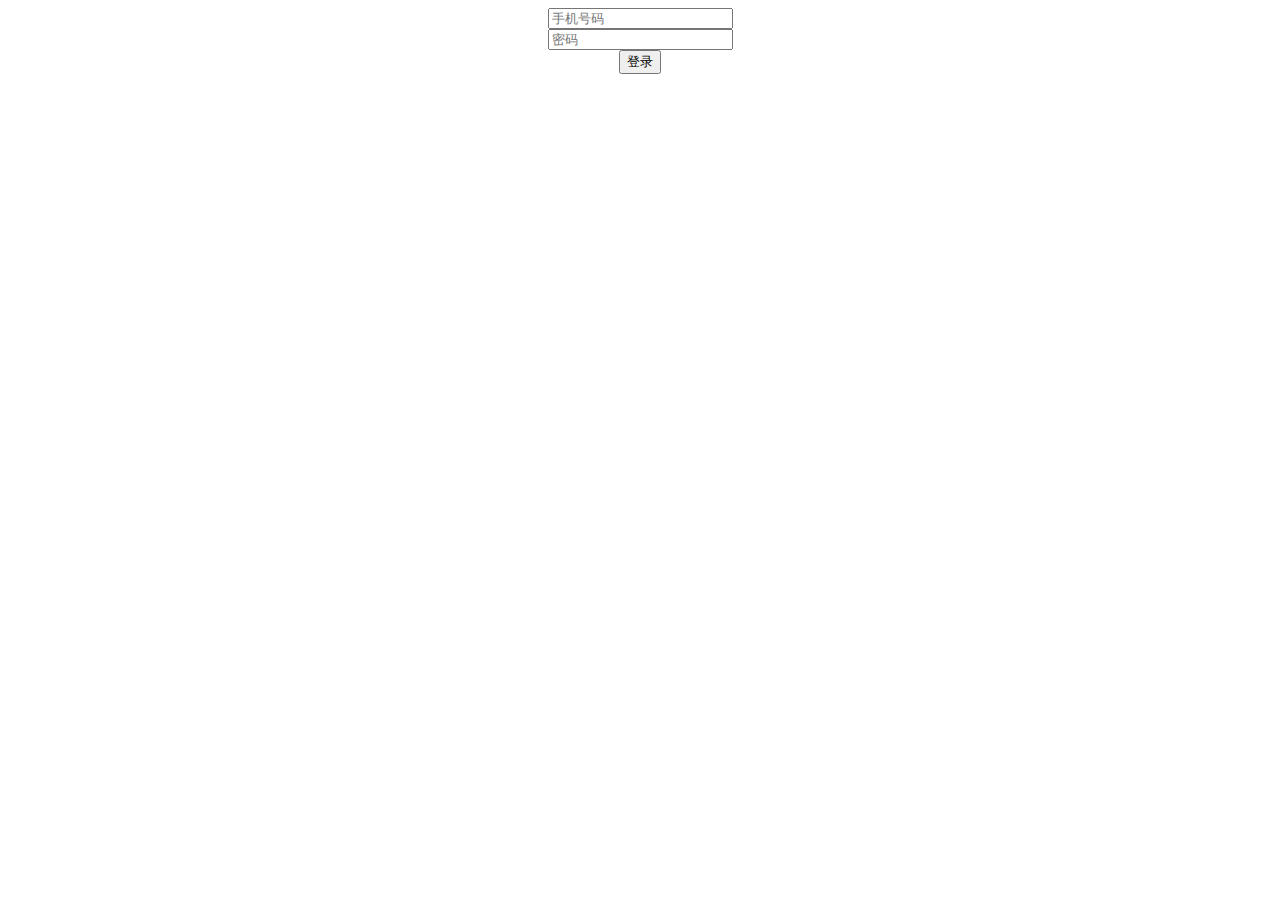
<file: login.html>
<!DOCTYPE html>
<html>
<head>
	<title>登录-完美世界通行证</title>
	<meta charset="utf-8">
	<meta name="viewport" content="width=device-width, initial-scale=1, maximum-scale=1, user-scalable=no">
</head>
<body>
	<form method="post" action="/user/login" align="center"> 
		<input type="text" name="phone" placeholder="手机号码"><br>
		<input type="password" name="upwd" placeholder="密码"><br>
		<input type="submit" value="登录">
	</form>
</body>
</html>
</file>
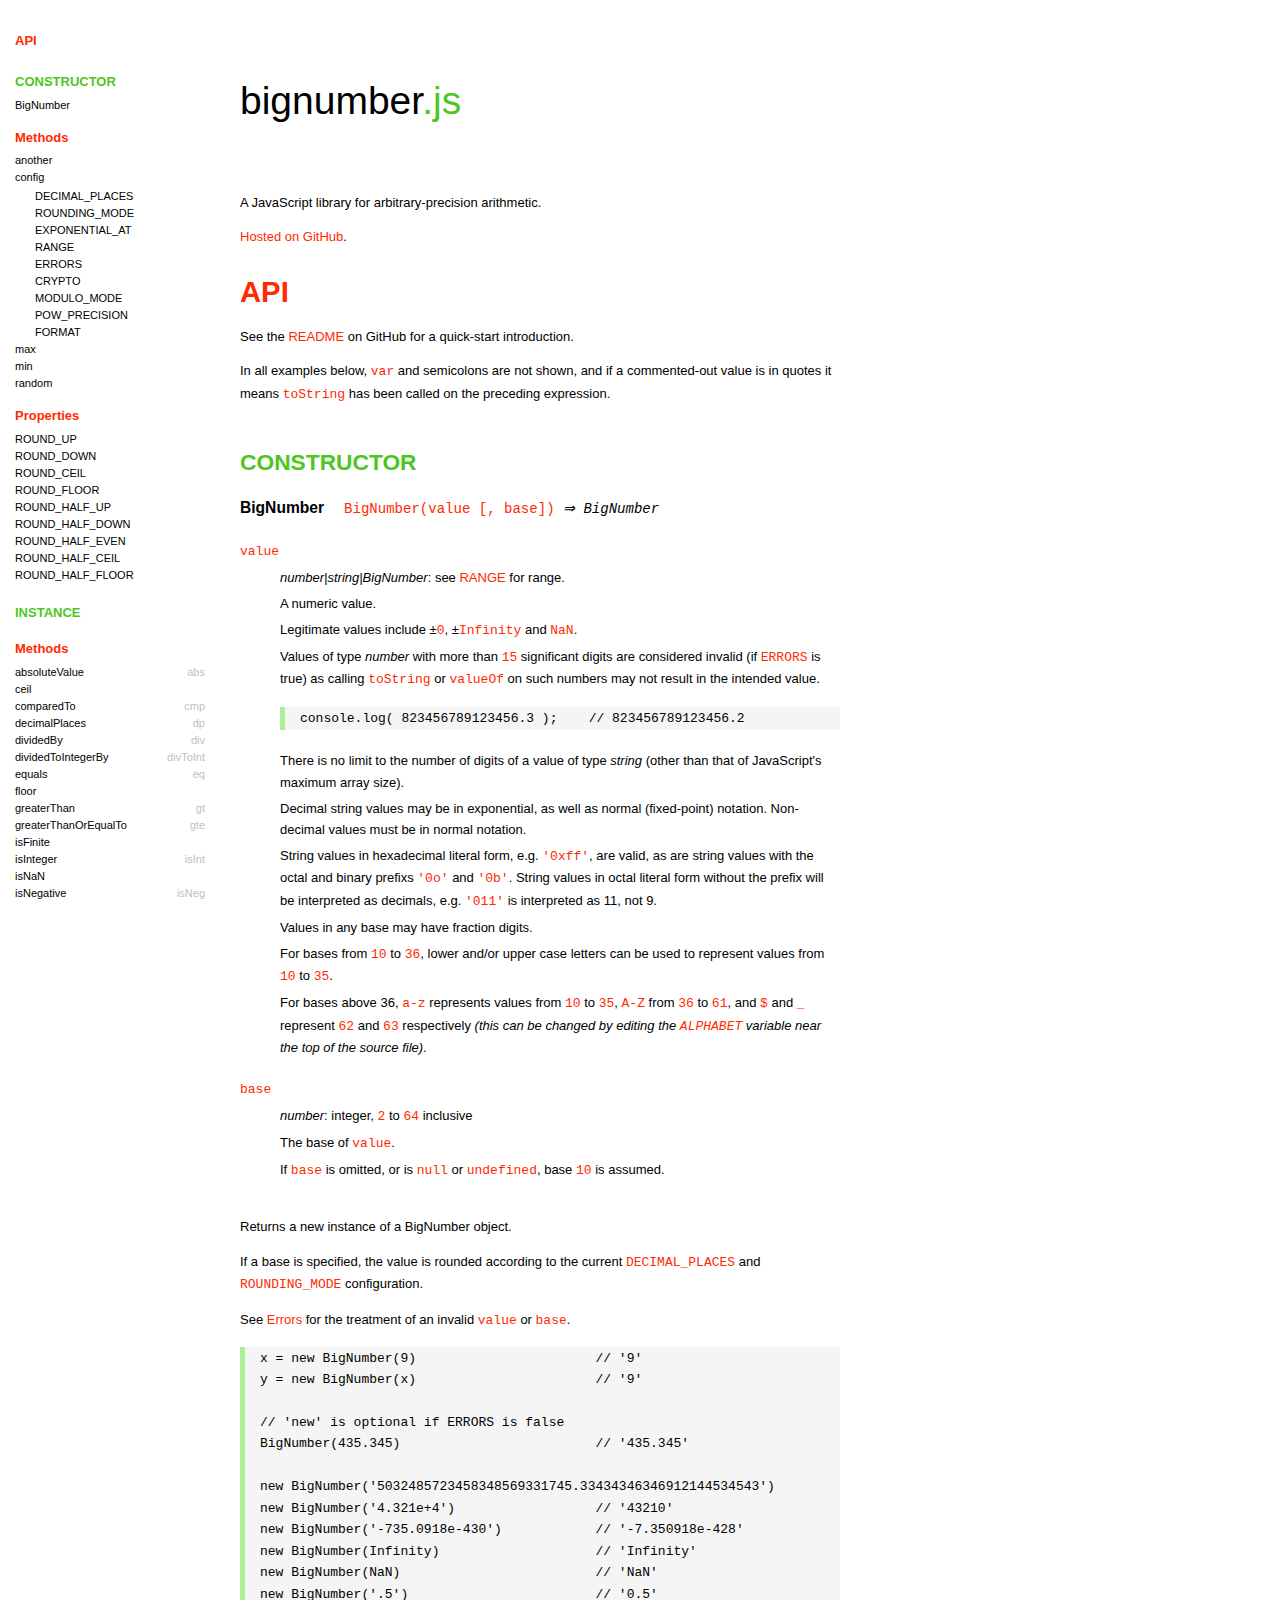
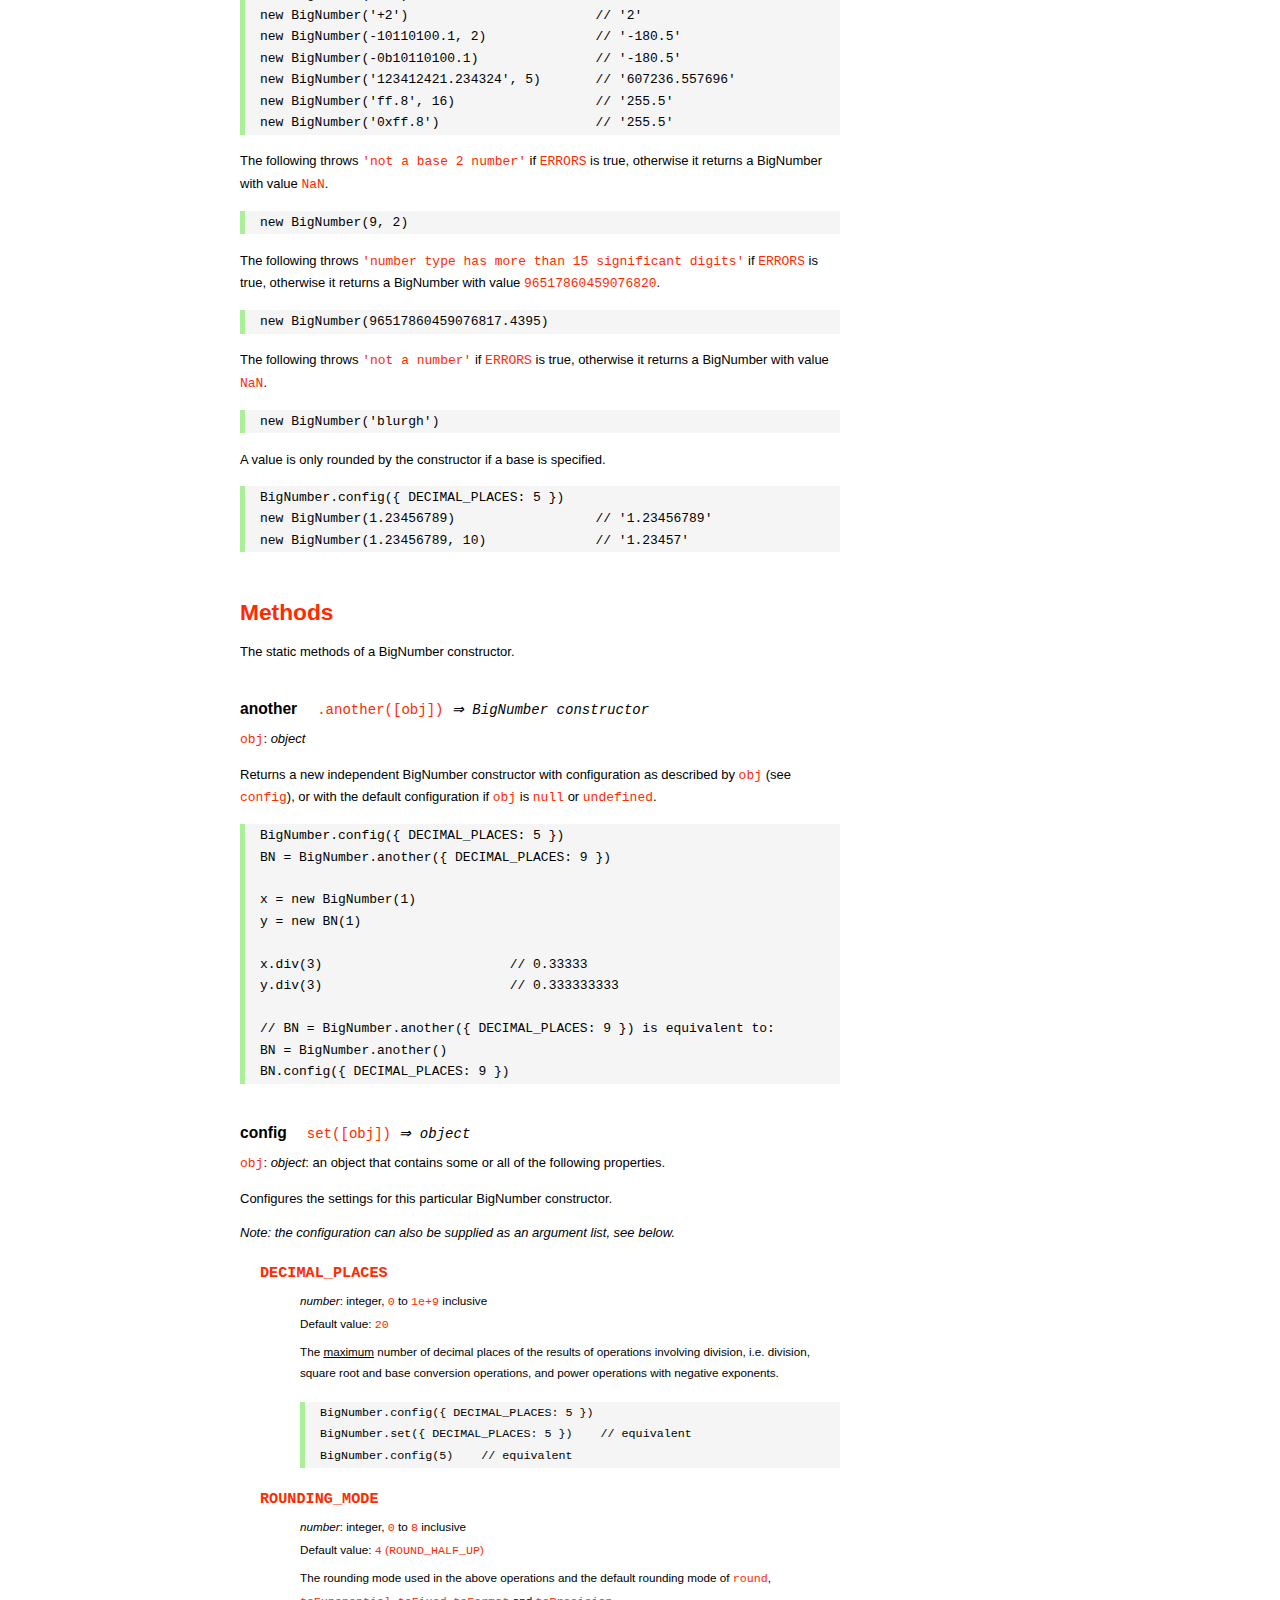
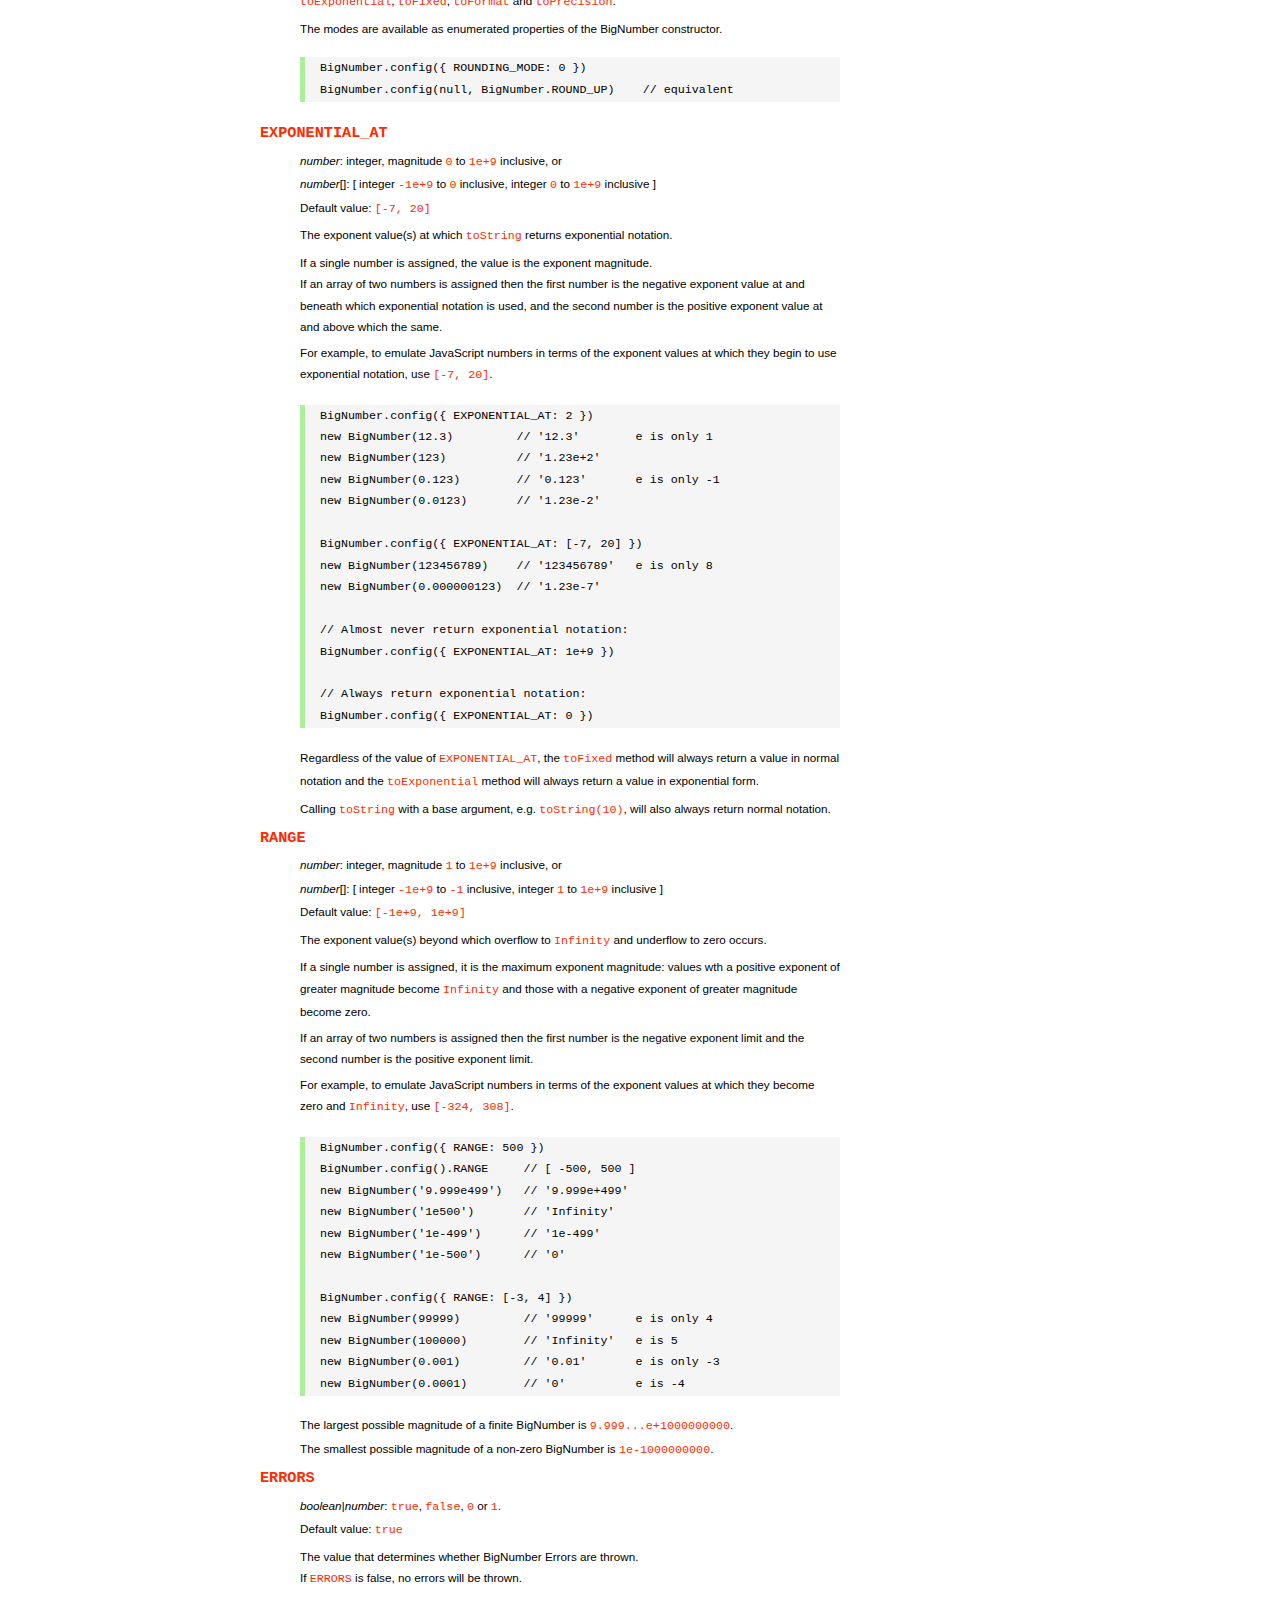
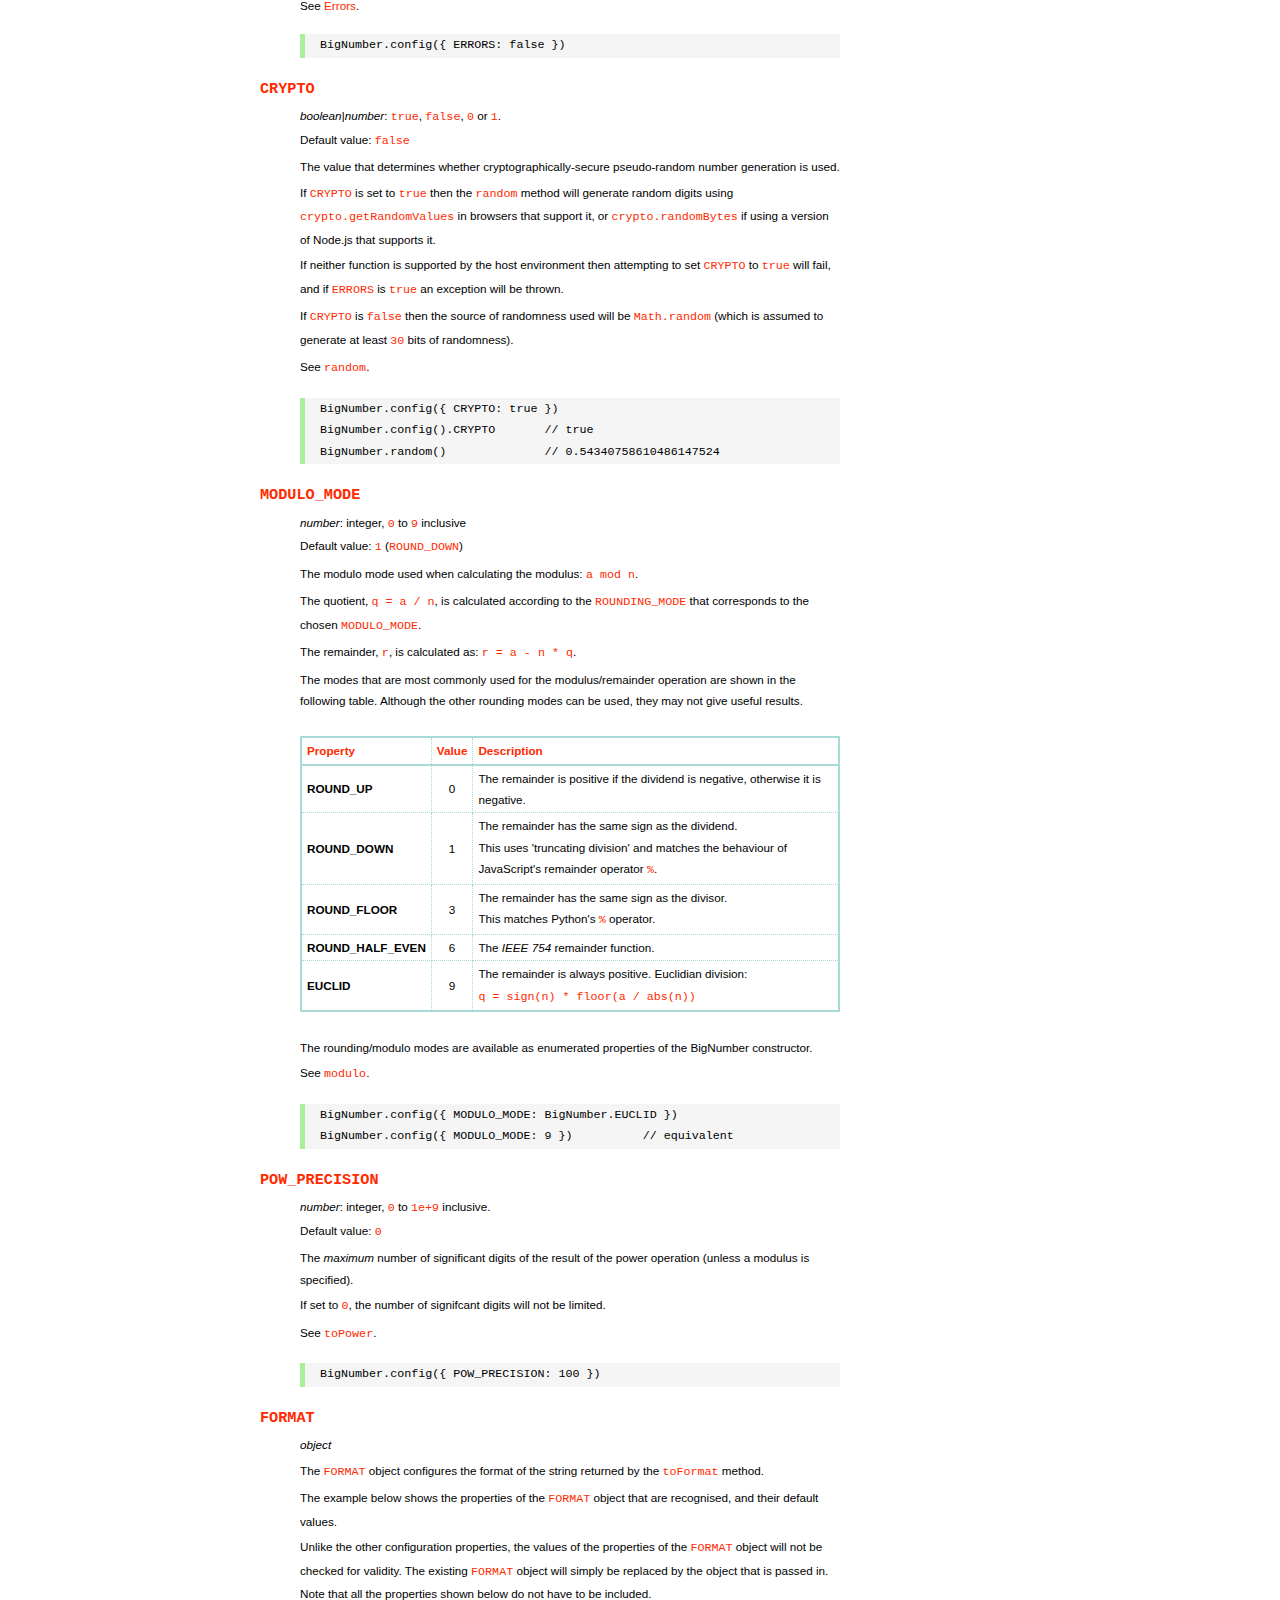
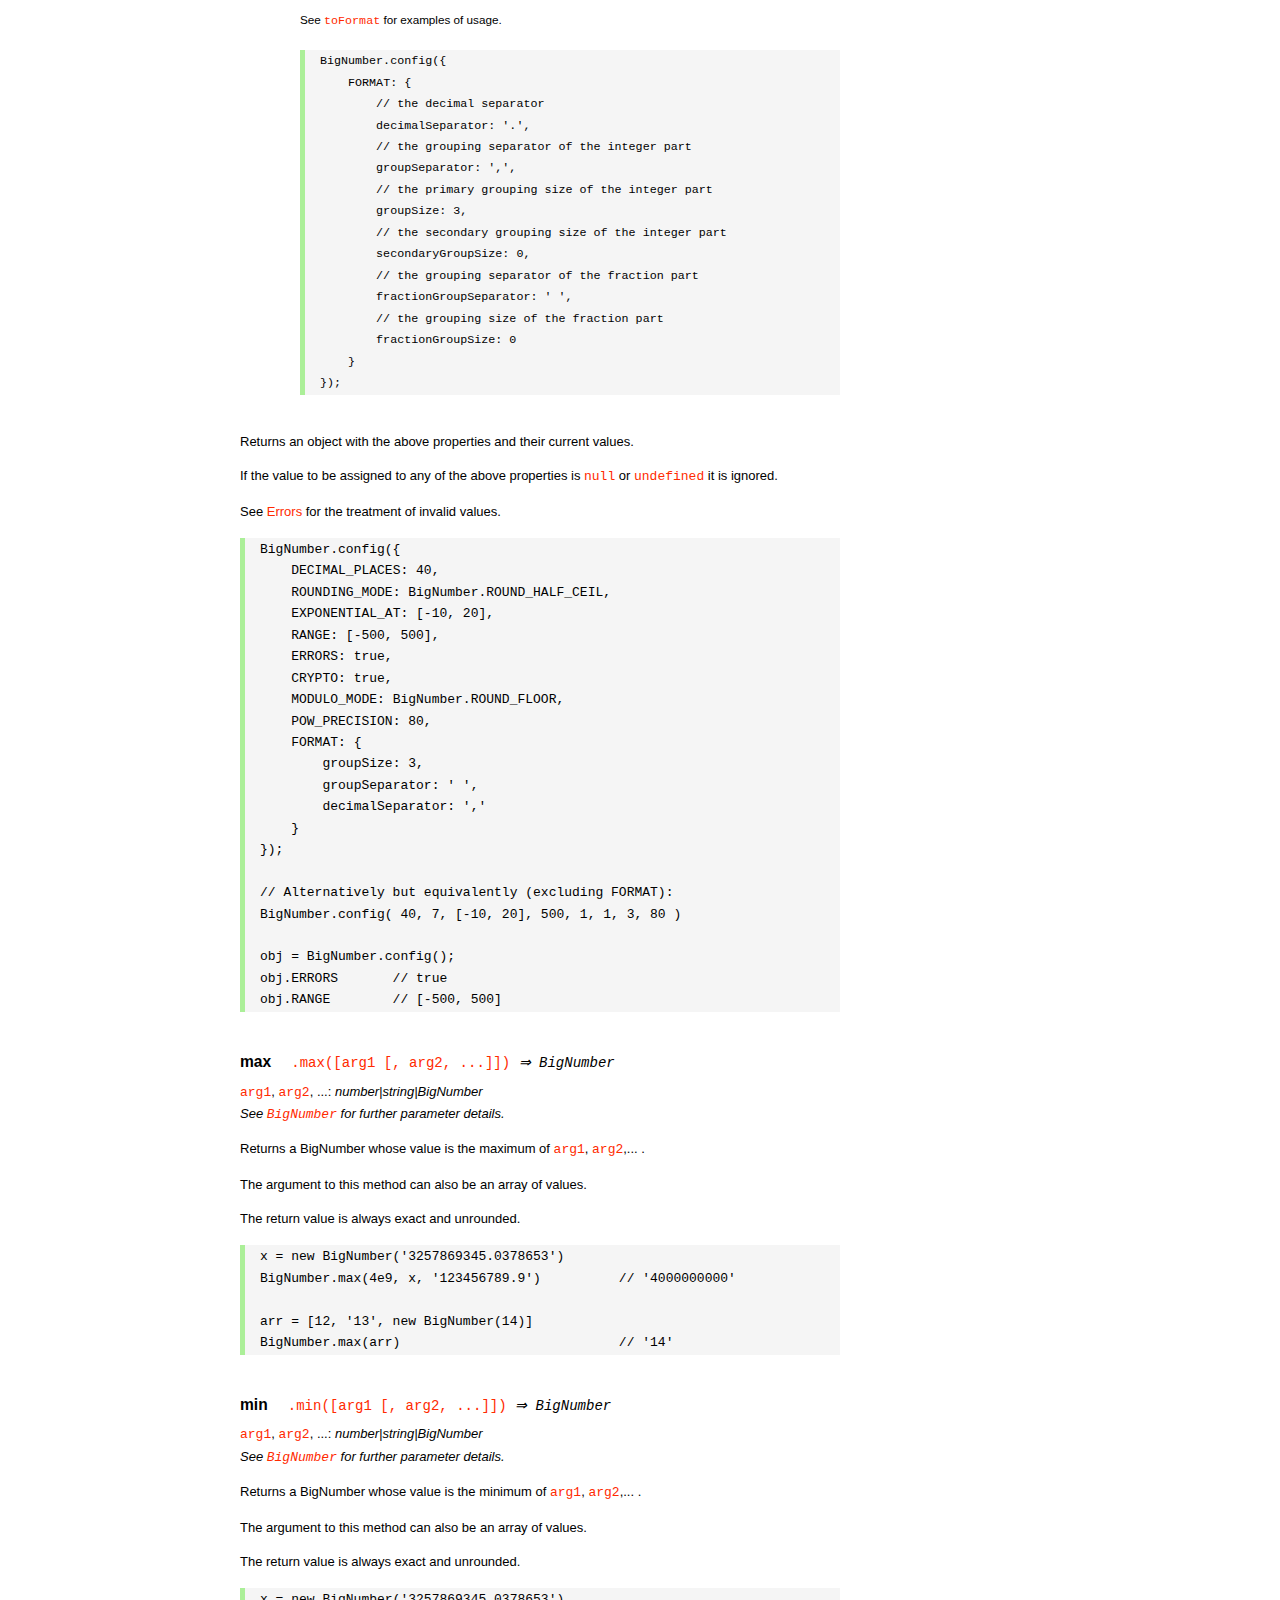
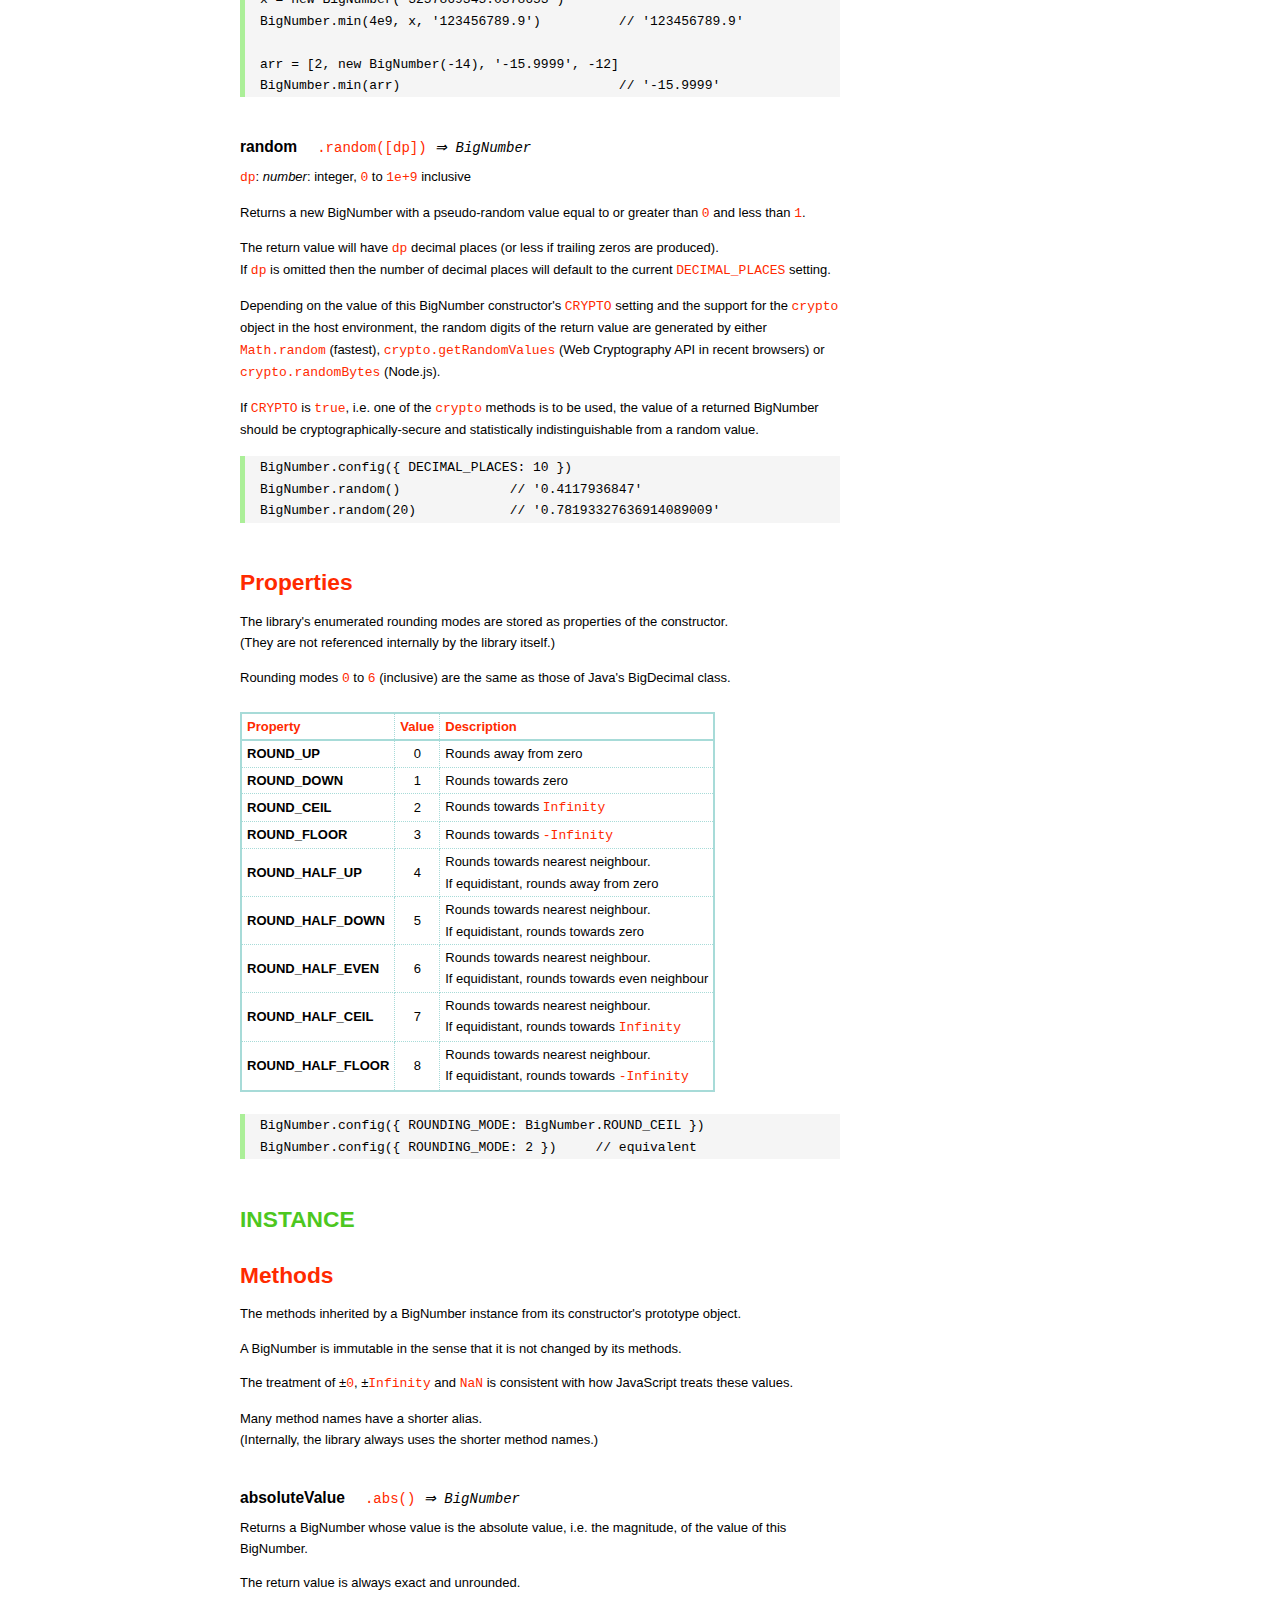
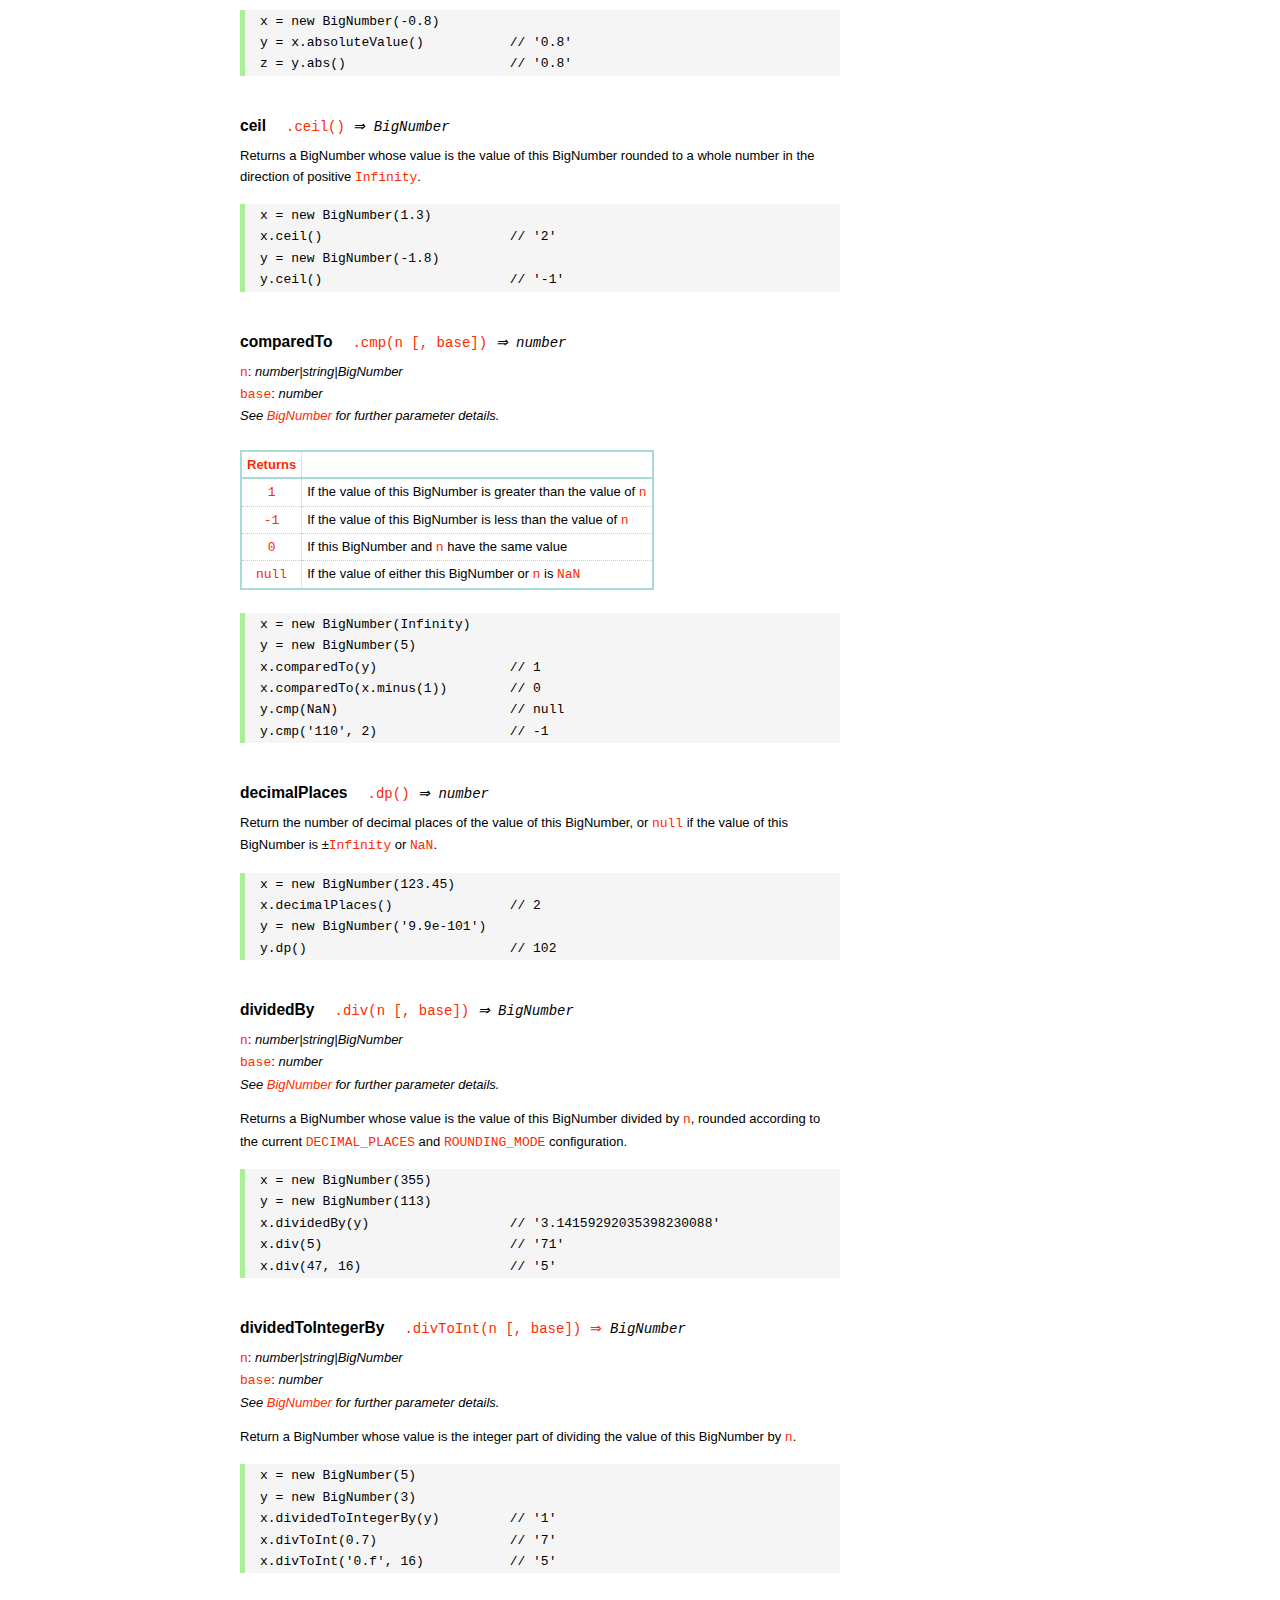
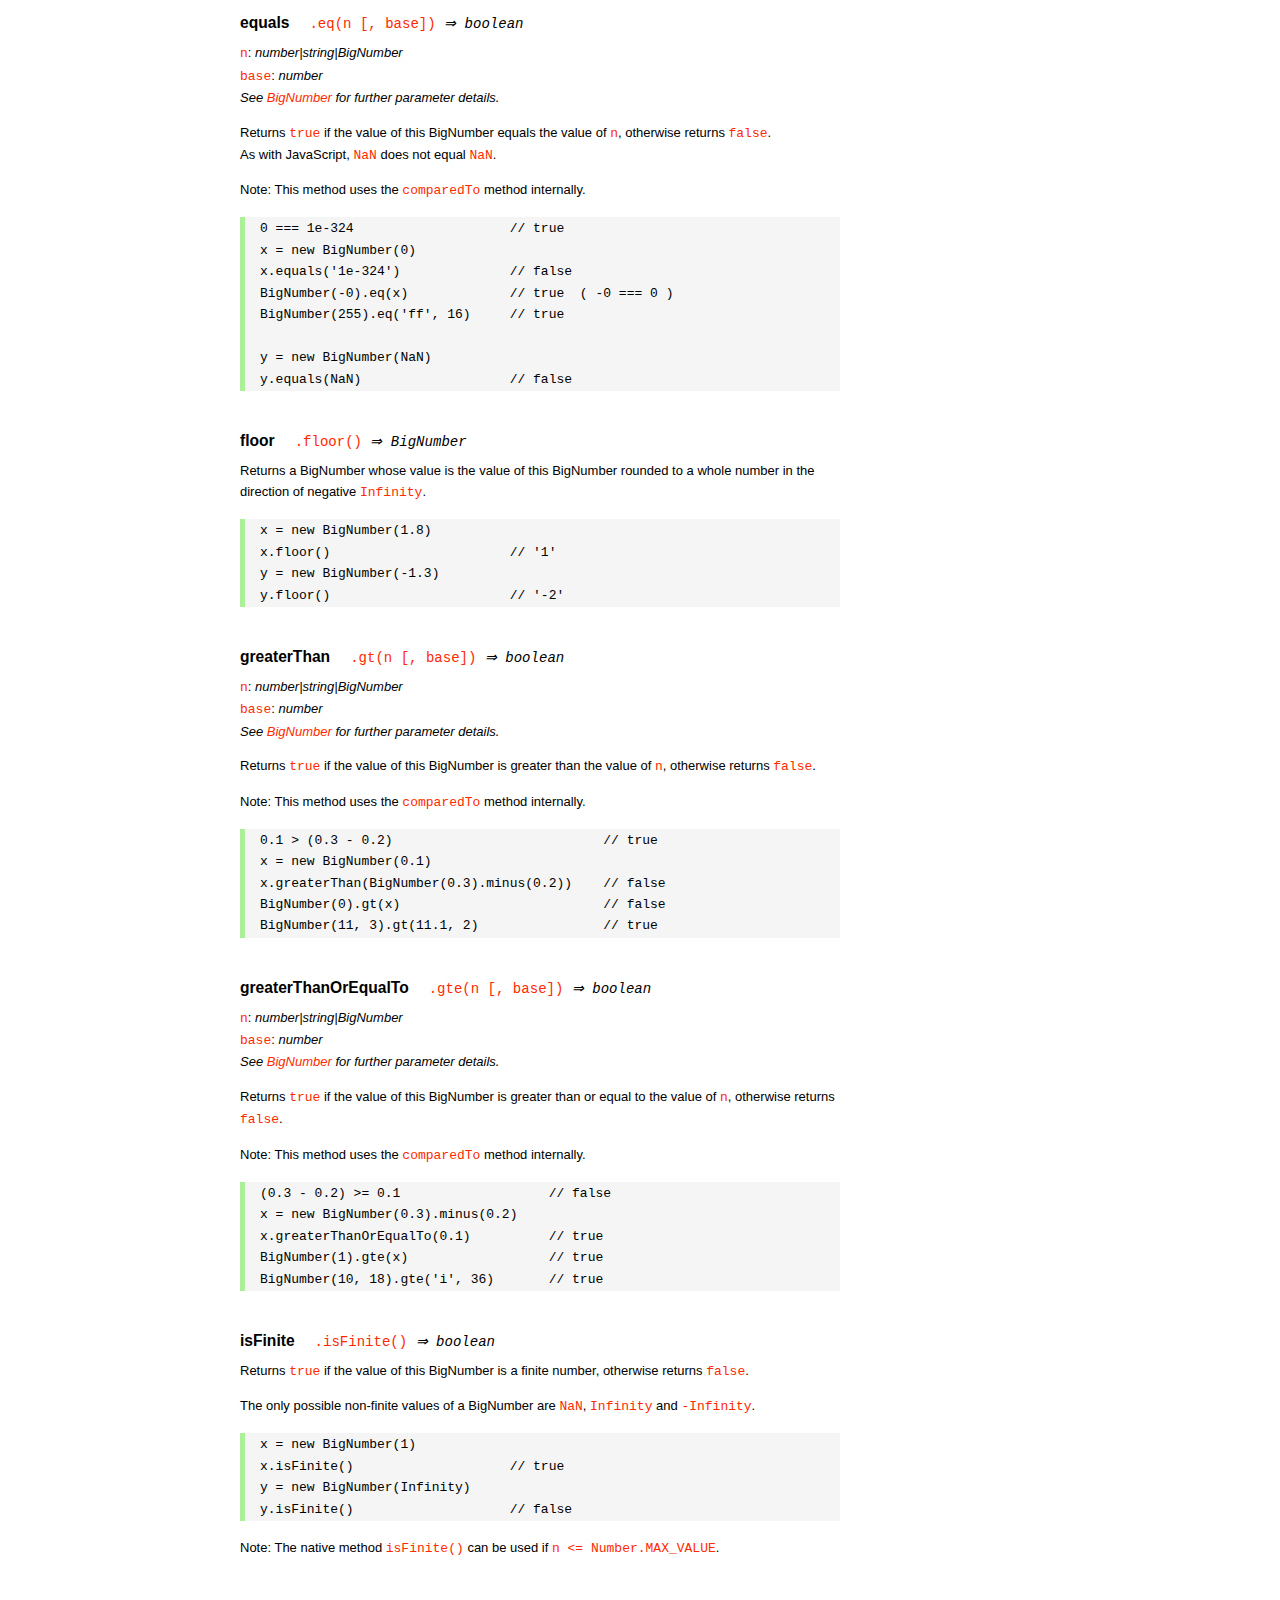
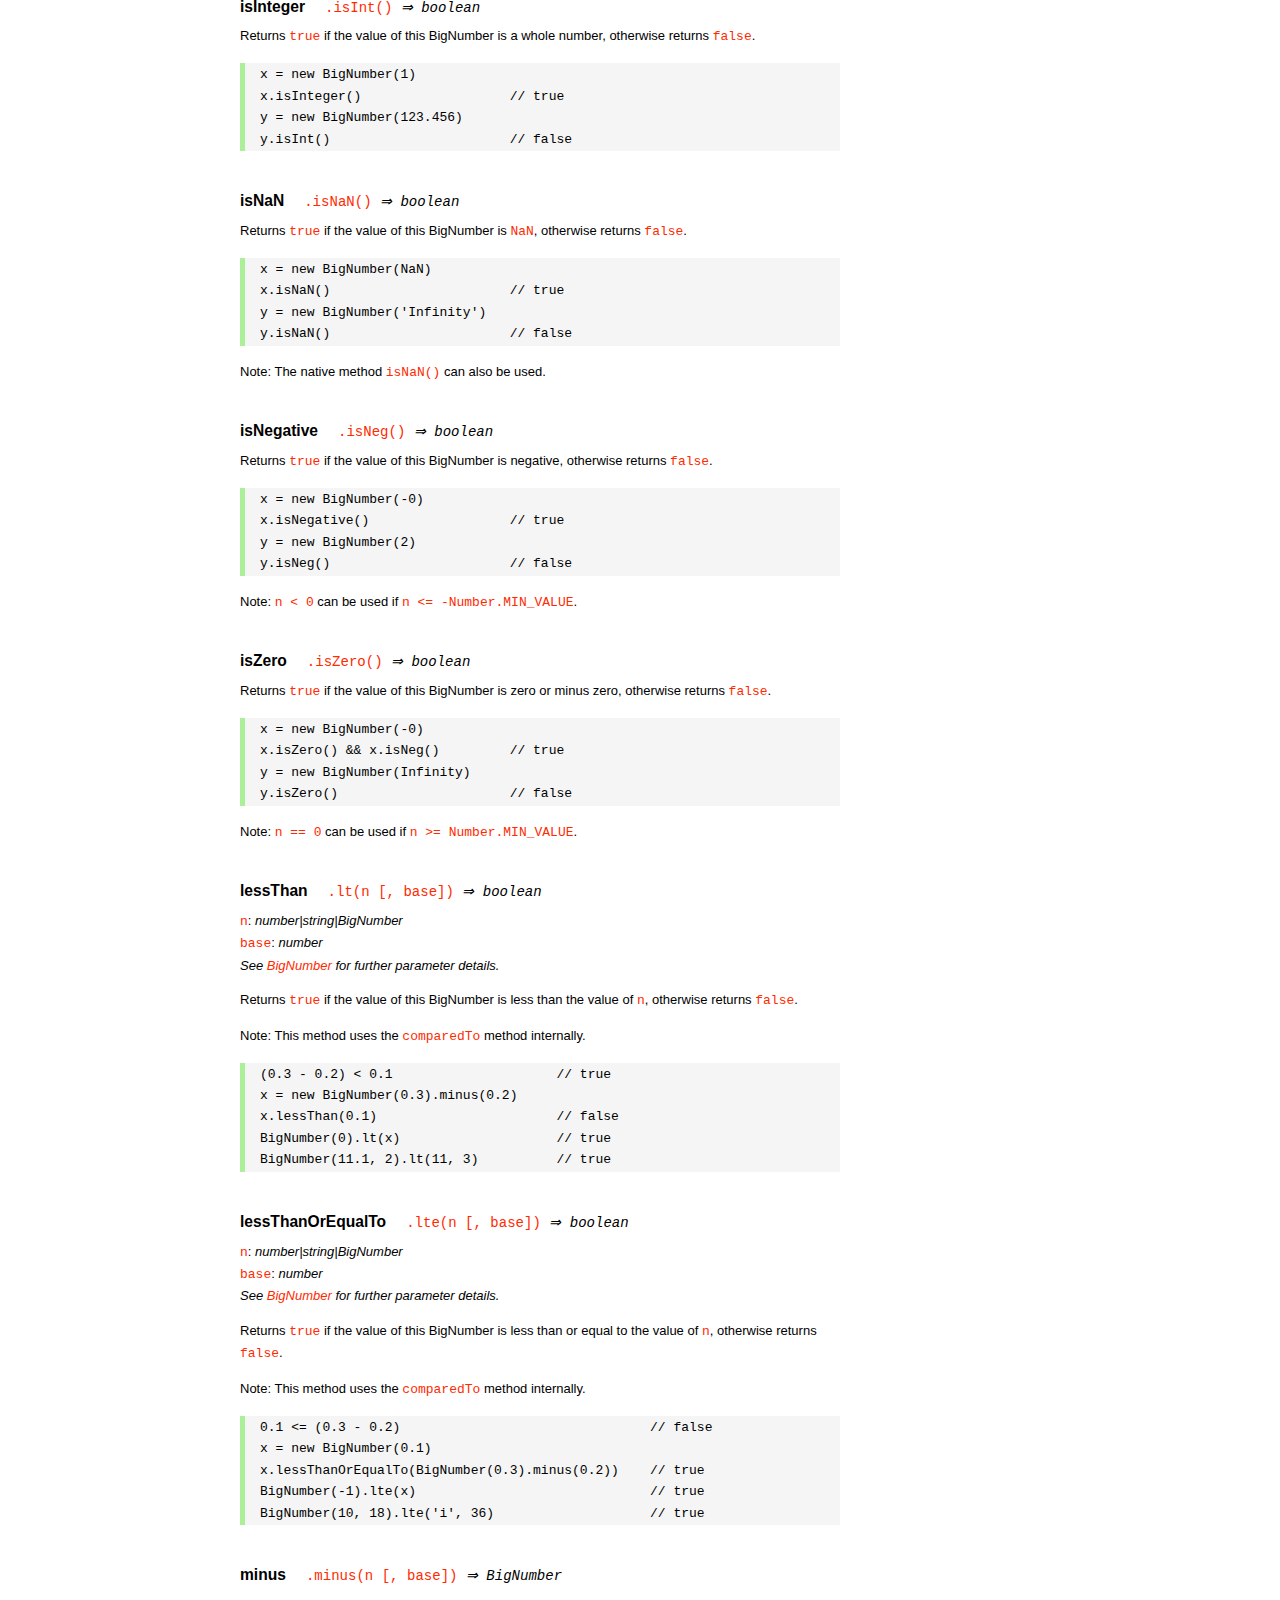
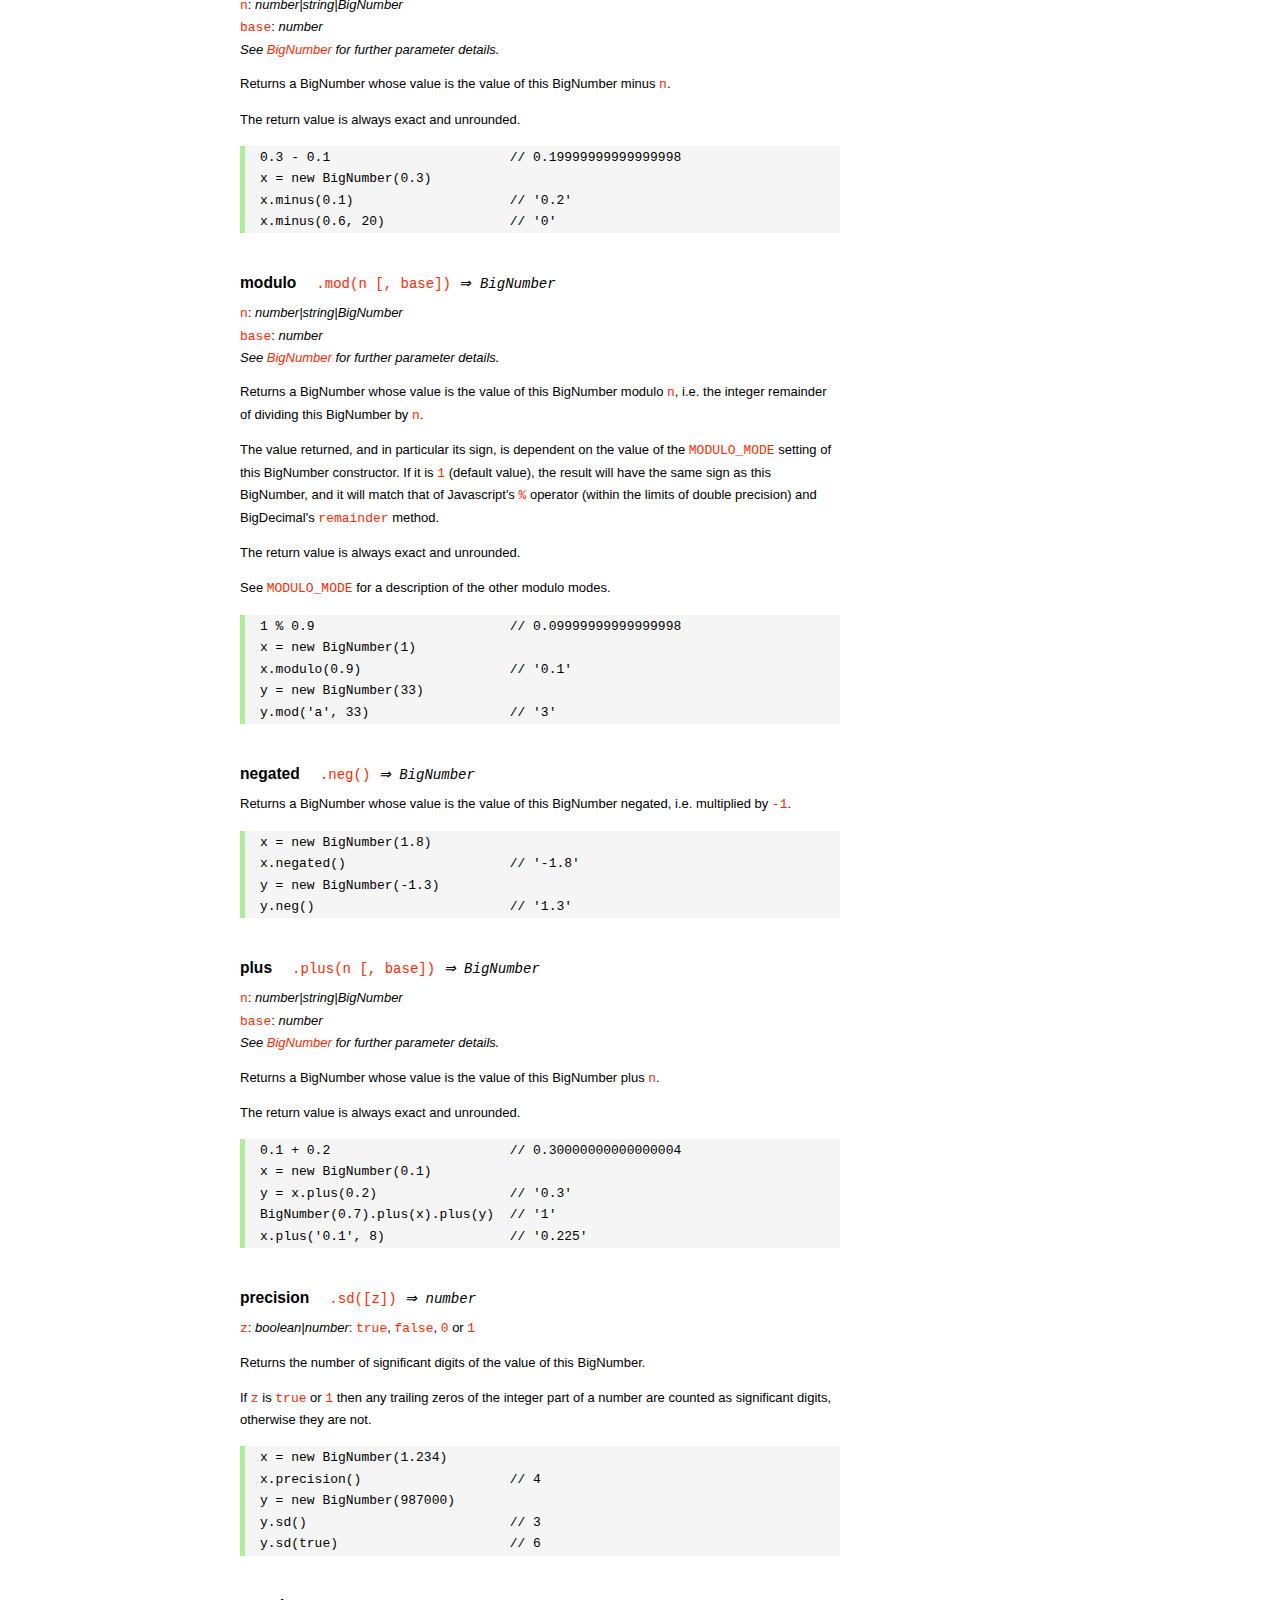
<file: node_modules/mysql/node_modules/bignumber.js/doc/API.html>
<!DOCTYPE HTML>
<html>
<head>
<meta charset="utf-8">
<meta http-equiv="X-UA-Compatible" content="IE=edge">
<meta name="Author" content="M Mclaughlin">
<title>bignumber.js API</title>
<style>
html{font-size:100%}
body{background:#fff;font-family:"Helvetica Neue",Helvetica,Arial,sans-serif;font-size:13px;
  line-height:1.65em;min-height:100%;margin:0}
body,i{color:#000}
.nav{background:#fff;position:fixed;top:0;bottom:0;left:0;width:200px;overflow-y:auto;
  padding:15px 0 30px 15px}
div.container{width:600px;margin:50px 0 50px 240px}
p{margin:0 0 1em;width:600px}
pre,ul{margin:1em 0}
h1,h2,h3,h4,h5{margin:0;padding:1.5em 0 0}
h1,h2{padding:.75em 0}
h1{font:400 3em Verdana,sans-serif;color:#000;margin-bottom:1em}
h2{font-size:2.25em;color:#ff2a00}
h3{font-size:1.75em;color:#4dc71f}
h4{font-size:1.75em;color:#ff2a00;padding-bottom:.75em}
h5{font-size:1.2em;margin-bottom:.4em}
h6{font-size:1.1em;margin-bottom:0.8em;padding:0.5em 0}
dd{padding-top:.35em}
dt{padding-top:.5em}
b{font-weight:700}
dt b{font-size:1.3em}
a,a:visited{color:#ff2a00;text-decoration:none}
a:active,a:hover{outline:0;text-decoration:underline}
.nav a,.nav b,.nav a:visited{display:block;color:#ff2a00;font-weight:700; margin-top:15px}
.nav b{color:#4dc71f;margin-top:20px;cursor:default;width:auto}
ul{list-style-type:none;padding:0 0 0 20px}
.nav ul{line-height:14px;padding-left:0;margin:5px 0 0}
.nav ul a,.nav ul a:visited,span{display:inline;color:#000;font-family:Verdana,Geneva,sans-serif;
  font-size:11px;font-weight:400;margin:0}
.inset,ul.inset{margin-left:20px}
.inset{font-size:.9em}
.nav li{width:auto;margin:0 0 3px}
.alias{font-style:italic;margin-left:20px}
table{border-collapse:collapse;border-spacing:0;border:2px solid #a7dbd8;margin:1.75em 0;padding:0}
td,th{text-align:left;margin:0;padding:2px 5px;border:1px dotted #a7dbd8}
th{border-top:2px solid #a7dbd8;border-bottom:2px solid #a7dbd8;color:#ff2a00}
code,pre{font-family:Consolas, monaco, monospace;font-weight:400}
pre{background:#f5f5f5;white-space:pre-wrap;word-wrap:break-word;border-left:5px solid #abef98;
  padding:1px 0 1px 15px;margin:1.2em 0}
code,.nav-title{color:#ff2a00}
.end{margin-bottom:25px}
.centre{text-align:center}
.error-table{font-size:13px;width:100%}
#faq{margin:3em 0 0}
li span{float:right;margin-right:10px;color:#c0c0c0}
#js{font:inherit;color:#4dc71f}
</style>
</head>
<body>

  <div class="nav">

    <a class='nav-title' href="#">API</a>

    <b> CONSTRUCTOR </b>
    <ul>
      <li><a href="#bignumber">BigNumber</a></li>
    </ul>

    <a href="#methods">Methods</a>
    <ul>
      <li><a href="#another">another</a></li>
      <li><a href="#config" >config</a></li>
      <li>
        <ul class="inset">
          <li><a href="#decimal-places">DECIMAL_PLACES</a></li>
          <li><a href="#rounding-mode" >ROUNDING_MODE</a></li>
          <li><a href="#exponential-at">EXPONENTIAL_AT</a></li>
          <li><a href="#range"         >RANGE</a></li>
          <li><a href="#errors"        >ERRORS</a></li>
          <li><a href="#crypto"        >CRYPTO</a></li>
          <li><a href="#modulo-mode"   >MODULO_MODE</a></li>
          <li><a href="#pow-precision" >POW_PRECISION</a></li>
          <li><a href="#format"        >FORMAT</a></li>
        </ul>
      </li>
      <li><a href="#max"   >max</a></li>
      <li><a href="#min"   >min</a></li>
      <li><a href="#random">random</a></li>
    </ul>

    <a href="#constructor-properties">Properties</a>
    <ul>
      <li><a href="#round-up"        >ROUND_UP</a></li>
      <li><a href="#round-down"      >ROUND_DOWN</a></li>
      <li><a href="#round-ceil"      >ROUND_CEIL</a></li>
      <li><a href="#round-floor"     >ROUND_FLOOR</a></li>
      <li><a href="#round-half-up"   >ROUND_HALF_UP</a></li>
      <li><a href="#round-half-down" >ROUND_HALF_DOWN</a></li>
      <li><a href="#round-half-even" >ROUND_HALF_EVEN</a></li>
      <li><a href="#round-half-ceil" >ROUND_HALF_CEIL</a></li>
      <li><a href="#round-half-floor">ROUND_HALF_FLOOR</a></li>
    </ul>

    <b> INSTANCE </b>

    <a href="#prototype-methods">Methods</a>
    <ul>
      <li><a href="#abs"    >absoluteValue       </a><span>abs</span>     </li>
      <li><a href="#ceil"   >ceil                </a>                     </li>
      <li><a href="#cmp"    >comparedTo          </a><span>cmp</span>     </li>
      <li><a href="#dp"     >decimalPlaces       </a><span>dp</span>      </li>
      <li><a href="#div"    >dividedBy           </a><span>div</span>     </li>
      <li><a href="#divInt" >dividedToIntegerBy  </a><span>divToInt</span></li>
      <li><a href="#eq"     >equals              </a><span>eq</span>      </li>
      <li><a href="#floor"  >floor               </a>                     </li>
      <li><a href="#gt"     >greaterThan         </a><span>gt</span>      </li>
      <li><a href="#gte"    >greaterThanOrEqualTo</a><span>gte</span>     </li>
      <li><a href="#isF"    >isFinite            </a>                     </li>
      <li><a href="#isInt"  >isInteger           </a><span>isInt</span>   </li>
      <li><a href="#isNaN"  >isNaN               </a>                     </li>
      <li><a href="#isNeg"  >isNegative          </a><span>isNeg</span>   </li>
      <li><a href="#isZ"    >isZero              </a>                     </li>
      <li><a href="#lt"     >lessThan            </a><span>lt</span>      </li>
      <li><a href="#lte"    >lessThanOrEqualTo   </a><span>lte</span>     </li>
      <li><a href="#minus"  >minus               </a><span>sub</span>     </li>
      <li><a href="#mod"    >modulo              </a><span>mod</span>     </li>
      <li><a href="#neg"    >negated             </a><span>neg</span>     </li>
      <li><a href="#plus"   >plus                </a><span>add</span>     </li>
      <li><a href="#sd"     >precision           </a><span>sd</span>      </li>
      <li><a href="#round"  >round               </a>                     </li>
      <li><a href="#shift"  >shift               </a>                     </li>
      <li><a href="#sqrt"   >squareRoot          </a><span>sqrt</span>    </li>
      <li><a href="#times"  >times               </a><span>mul</span>     </li>
      <li><a href="#toD"    >toDigits            </a>                     </li>
      <li><a href="#toE"    >toExponential       </a>                     </li>
      <li><a href="#toFix"  >toFixed             </a>                     </li>
      <li><a href="#toFor"  >toFormat            </a>                     </li>
      <li><a href="#toFr"   >toFraction          </a>                     </li>
      <li><a href="#toJSON" >toJSON              </a>                     </li>
      <li><a href="#toN"    >toNumber            </a>                     </li>
      <li><a href="#pow"    >toPower             </a><span>pow</span>     </li>
      <li><a href="#toP"    >toPrecision         </a>                     </li>
      <li><a href="#toS"    >toString            </a>                     </li>
      <li><a href="#trunc"  >truncated           </a><span>trunc</span>   </li>
      <li><a href="#valueOf">valueOf             </a>                     </li>
    </ul>

    <a href="#instance-properties">Properties</a>
    <ul>
      <li><a href="#coefficient">c: coefficient</a></li>
      <li><a href="#exponent"   >e: exponent</a></li>
      <li><a href="#sign"       >s: sign</a></li>
      <li><a href="#isbig"      >isBigNumber</a></li>
    </ul>

    <a href="#zero-nan-infinity">Zero, NaN &amp; Infinity</a>
    <a href="#Errors">Errors</a>
    <a class='end' href="#faq">FAQ</a>

  </div>

  <div class="container">

    <h1>bignumber<span id='js'>.js</span></h1>

    <p>A JavaScript library for arbitrary-precision arithmetic.</p>
    <p><a href="https://github.com/MikeMcl/bignumber.js">Hosted on GitHub</a>. </p>

    <h2>API</h2>

    <p>
      See the <a href='https://github.com/MikeMcl/bignumber.js'>README</a> on GitHub for a
      quick-start introduction.
    </p>
    <p>
      In all examples below, <code>var</code> and semicolons are not shown, and if a commented-out
      value is in quotes it means <code>toString</code> has been called on the preceding expression.
    </p>


    <h3>CONSTRUCTOR</h3>

    <h5 id="bignumber">
      BigNumber<code class='inset'>BigNumber(value [, base]) <i>&rArr; BigNumber</i></code>
    </h5>
    <dl>
      <dt><code>value</code></dt>
      <dd>
        <i>number|string|BigNumber</i>: see <a href='#range'>RANGE</a> for
        range.
      </dd>
      <dd>
        A numeric value.
      </dd>
      <dd>
        Legitimate values include &plusmn;<code>0</code>, &plusmn;<code>Infinity</code> and
        <code>NaN</code>.
      </dd>
      <dd>
        Values of type <em>number</em> with more than <code>15</code> significant digits are
        considered invalid (if <a href='#errors'><code>ERRORS</code></a> is true) as calling
        <code><a href='#toS'>toString</a></code> or <code><a href='#valueOf'>valueOf</a></code> on
        such numbers may not result in the intended value.
        <pre>console.log( 823456789123456.3 );    // 823456789123456.2</pre>
      </dd>
      <dd>
        There is no limit to the number of digits of a value of type <em>string</em> (other than
        that of JavaScript's maximum array size).
      </dd>
      <dd>
        Decimal string values may be in exponential, as well as normal (fixed-point) notation.
        Non-decimal values must be in normal notation.
      </dd>
      <dd>
        String values in hexadecimal literal form, e.g. <code>'0xff'</code>, are valid, as are
        string values with the octal and binary prefixs <code>'0o'</code> and <code>'0b'</code>.
        String values in octal literal form without the prefix will be interpreted as
        decimals, e.g. <code>'011'</code> is interpreted as 11, not 9.
      </dd>
      <dd>Values in any base may have fraction digits.</dd>
      <dd>
        For bases from <code>10</code> to <code>36</code>, lower and/or upper case letters can be
        used to represent values from <code>10</code> to <code>35</code>.
      </dd>
      <dd>
        For bases above 36, <code>a-z</code> represents values from <code>10</code> to
        <code>35</code>, <code>A-Z</code> from <code>36</code> to <code>61</code>, and
        <code>$</code> and <code>_</code> represent <code>62</code> and <code>63</code> respectively
        <i>(this can be changed by editing the <code>ALPHABET</code> variable near the top of the
        source file)</i>.
      </dd>
    </dl>
    <dl>
      <dt><code>base</code></dt>
      <dd>
        <i>number</i>: integer, <code>2</code> to <code>64</code> inclusive
      </dd>
      <dd>The base of <code>value</code>.</dd>
      <dd>
        If <code>base</code> is omitted, or is <code>null</code> or <code>undefined</code>, base
        <code>10</code> is assumed.
      </dd>
    </dl>
    <br />
    <p>Returns a new instance of a BigNumber object.</p>
    <p>
      If a base is specified, the value is rounded according to
      the current <a href='#decimal-places'><code>DECIMAL_PLACES</code></a> and
      <a href='#rounding-mode'><code>ROUNDING_MODE</code></a> configuration.
    </p>
    <p>
      See <a href='#Errors'>Errors</a> for the treatment of an invalid <code>value</code> or
      <code>base</code>.
    </p>
    <pre>
x = new BigNumber(9)                       // '9'
y = new BigNumber(x)                       // '9'

// 'new' is optional if ERRORS is false
BigNumber(435.345)                         // '435.345'

new BigNumber('5032485723458348569331745.33434346346912144534543')
new BigNumber('4.321e+4')                  // '43210'
new BigNumber('-735.0918e-430')            // '-7.350918e-428'
new BigNumber(Infinity)                    // 'Infinity'
new BigNumber(NaN)                         // 'NaN'
new BigNumber('.5')                        // '0.5'
new BigNumber('+2')                        // '2'
new BigNumber(-10110100.1, 2)              // '-180.5'
new BigNumber(-0b10110100.1)               // '-180.5'
new BigNumber('123412421.234324', 5)       // '607236.557696'
new BigNumber('ff.8', 16)                  // '255.5'
new BigNumber('0xff.8')                    // '255.5'</pre>
    <p>
      The following throws <code>'not a base 2 number'</code> if
      <a href='#errors'><code>ERRORS</code></a> is true, otherwise it returns a BigNumber with value
      <code>NaN</code>.
    </p>
    <pre>new BigNumber(9, 2)</pre>
    <p>
      The following throws <code>'number type has more than 15 significant digits'</code> if
      <a href='#errors'><code>ERRORS</code></a> is true, otherwise it returns a BigNumber with value
      <code>96517860459076820</code>.
    </p>
    <pre>new BigNumber(96517860459076817.4395)</pre>
    <p>
      The following throws <code>'not a number'</code> if <a href='#errors'><code>ERRORS</code></a>
      is true, otherwise it returns a BigNumber with value <code>NaN</code>.
    </p>
    <pre>new BigNumber('blurgh')</pre>
    <p>
      A value is only rounded by the constructor if a base is specified.
    </p>
    <pre>BigNumber.config({ DECIMAL_PLACES: 5 })
new BigNumber(1.23456789)                  // '1.23456789'
new BigNumber(1.23456789, 10)              // '1.23457'</pre>



    <h4 id="methods">Methods</h4>
     <p>The static methods of a BigNumber constructor.</p>




    <h5 id="another">
       another<code class='inset'>.another([obj]) <i>&rArr; BigNumber constructor</i></code>
    </h5>
    <p><code>obj</code>: <i>object</i></p>
    <p>
      Returns a new independent BigNumber constructor with configuration as described by
      <code>obj</code> (see <a href='#config'><code>config</code></a>), or with the default
      configuration if <code>obj</code> is <code>null</code> or <code>undefined</code>.
    </p>
    <pre>BigNumber.config({ DECIMAL_PLACES: 5 })
BN = BigNumber.another({ DECIMAL_PLACES: 9 })

x = new BigNumber(1)
y = new BN(1)

x.div(3)                        // 0.33333
y.div(3)                        // 0.333333333

// BN = BigNumber.another({ DECIMAL_PLACES: 9 }) is equivalent to:
BN = BigNumber.another()
BN.config({ DECIMAL_PLACES: 9 })</pre>



    <h5 id="config">config<code class='inset'>set([obj]) <i>&rArr; object</i></code></h5>
    <p>
      <code>obj</code>: <i>object</i>: an object that contains some or all of the following
      properties.
    </p>
    <p>Configures the settings for this particular BigNumber constructor.</p>
    <p><i>Note: the configuration can also be supplied as an argument list, see below.</i></p>
    <dl class='inset'>
      <dt id="decimal-places"><code><b>DECIMAL_PLACES</b></code></dt>
      <dd>
        <i>number</i>: integer, <code>0</code> to <code>1e+9</code> inclusive<br />
        Default value: <code>20</code>
      </dd>
      <dd>
        The <u>maximum</u> number of decimal places of the results of operations involving
        division, i.e. division, square root and base conversion operations, and power
        operations with negative exponents.<br />
      </dd>
      <dd>
      <pre>BigNumber.config({ DECIMAL_PLACES: 5 })
BigNumber.set({ DECIMAL_PLACES: 5 })    // equivalent
BigNumber.config(5)    // equivalent</pre>
      </dd>



      <dt id="rounding-mode"><code><b>ROUNDING_MODE</b></code></dt>
      <dd>
        <i>number</i>: integer, <code>0</code> to <code>8</code> inclusive<br />
        Default value: <code>4</code> <a href="#round-half-up">(<code>ROUND_HALF_UP</code>)</a>
      </dd>
      <dd>
        The rounding mode used in the above operations and the default rounding mode of
        <a href='#round'><code>round</code></a>,
        <a href='#toE'><code>toExponential</code></a>,
        <a href='#toFix'><code>toFixed</code></a>,
        <a href='#toFor'><code>toFormat</code></a> and
        <a href='#toP'><code>toPrecision</code></a>.
      </dd>
      <dd>The modes are available as enumerated properties of the BigNumber constructor.</dd>
       <dd>
      <pre>BigNumber.config({ ROUNDING_MODE: 0 })
BigNumber.config(null, BigNumber.ROUND_UP)    // equivalent</pre>
        </dd>



      <dt id="exponential-at"><code><b>EXPONENTIAL_AT</b></code></dt>
      <dd>
        <i>number</i>: integer, magnitude <code>0</code> to <code>1e+9</code> inclusive, or
        <br />
        <i>number</i>[]: [ integer <code>-1e+9</code> to <code>0</code> inclusive, integer
        <code>0</code> to <code>1e+9</code> inclusive ]<br />
        Default value: <code>[-7, 20]</code>
      </dd>
      <dd>
        The exponent value(s) at which <code>toString</code> returns exponential notation.
      </dd>
      <dd>
        If a single number is assigned, the value is the exponent magnitude.<br />
        If an array of two numbers is assigned then the first number is the negative exponent
        value at and beneath which exponential notation is used, and the second number is the
        positive exponent value at and above which the same.
      </dd>
      <dd>
        For example, to emulate JavaScript numbers in terms of the exponent values at which they
        begin to use exponential notation, use <code>[-7, 20]</code>.
      </dd>
      <dd>
      <pre>BigNumber.config({ EXPONENTIAL_AT: 2 })
new BigNumber(12.3)         // '12.3'        e is only 1
new BigNumber(123)          // '1.23e+2'
new BigNumber(0.123)        // '0.123'       e is only -1
new BigNumber(0.0123)       // '1.23e-2'

BigNumber.config({ EXPONENTIAL_AT: [-7, 20] })
new BigNumber(123456789)    // '123456789'   e is only 8
new BigNumber(0.000000123)  // '1.23e-7'

// Almost never return exponential notation:
BigNumber.config({ EXPONENTIAL_AT: 1e+9 })

// Always return exponential notation:
BigNumber.config({ EXPONENTIAL_AT: 0 })</pre>
      </dd>
      <dd>
        Regardless of the value of <code>EXPONENTIAL_AT</code>, the <code>toFixed</code> method
        will always return a value in normal notation and the <code>toExponential</code> method
        will always return a value in exponential form.
      </dd>
      <dd>
        Calling <code>toString</code> with a base argument, e.g. <code>toString(10)</code>, will
        also always return normal notation.
      </dd>



      <dt id="range"><code><b>RANGE</b></code></dt>
      <dd>
        <i>number</i>: integer, magnitude <code>1</code> to <code>1e+9</code> inclusive, or
        <br />
        <i>number</i>[]: [ integer <code>-1e+9</code> to <code>-1</code> inclusive, integer
        <code>1</code> to <code>1e+9</code> inclusive ]<br />
        Default value: <code>[-1e+9, 1e+9]</code>
      </dd>
      <dd>
        The exponent value(s) beyond which overflow to <code>Infinity</code> and underflow to
        zero occurs.
      </dd>
      <dd>
        If a single number is assigned, it is the maximum exponent magnitude: values wth a
        positive exponent of greater magnitude become <code>Infinity</code> and those with a
        negative exponent of greater magnitude become zero.
      <dd>
        If an array of two numbers is assigned then the first number is the negative exponent
        limit and the second number is the positive exponent limit.
      </dd>
      <dd>
        For example, to emulate JavaScript numbers in terms of the exponent values at which they
        become zero and <code>Infinity</code>, use <code>[-324, 308]</code>.
      </dd>
      <dd>
      <pre>BigNumber.config({ RANGE: 500 })
BigNumber.config().RANGE     // [ -500, 500 ]
new BigNumber('9.999e499')   // '9.999e+499'
new BigNumber('1e500')       // 'Infinity'
new BigNumber('1e-499')      // '1e-499'
new BigNumber('1e-500')      // '0'

BigNumber.config({ RANGE: [-3, 4] })
new BigNumber(99999)         // '99999'      e is only 4
new BigNumber(100000)        // 'Infinity'   e is 5
new BigNumber(0.001)         // '0.01'       e is only -3
new BigNumber(0.0001)        // '0'          e is -4</pre>
      </dd>
      <dd>
        The largest possible magnitude of a finite BigNumber is
        <code>9.999...e+1000000000</code>.<br />
        The smallest possible magnitude of a non-zero BigNumber is <code>1e-1000000000</code>.
      </dd>



      <dt id="errors"><code><b>ERRORS</b></code></dt>
      <dd>
        <i>boolean|number</i>: <code>true</code>, <code>false</code>, <code>0</code> or
        <code>1</code>.<br />
        Default value: <code>true</code>
      </dd>
      <dd>
        The value that determines whether BigNumber Errors are thrown.<br />
        If <code>ERRORS</code> is false, no errors will be thrown.
      </dd>
      <dd>See <a href='#Errors'>Errors</a>.</dd>
      <dd><pre>BigNumber.config({ ERRORS: false })</pre></dd>



      <dt id="crypto"><code><b>CRYPTO</b></code></dt>
      <dd>
        <i>boolean|number</i>: <code>true</code>, <code>false</code>, <code>0</code> or
        <code>1</code>.<br />
        Default value: <code>false</code>
      </dd>
      <dd>
        The value that determines whether cryptographically-secure pseudo-random number
        generation is used.
      </dd>
      <dd>
        If <code>CRYPTO</code> is set to <code>true</code> then the
        <a href='#random'><code>random</code></a> method will generate random digits using
        <code>crypto.getRandomValues</code> in browsers that support it, or
        <code>crypto.randomBytes</code> if using a version of Node.js that supports it.
      </dd>
      <dd>
        If neither function is supported by the host environment then attempting to set
        <code>CRYPTO</code> to <code>true</code> will fail, and if <code>ERRORS</code>
        is <code>true</code> an exception will be thrown.
      </dd>
      <dd>
        If <code>CRYPTO</code> is <code>false</code> then the source of randomness used will be
        <code>Math.random</code> (which is assumed to generate at least <code>30</code> bits of
        randomness).
      </dd>
      <dd>See <a href='#random'><code>random</code></a>.</dd>
      <dd>
      <pre>BigNumber.config({ CRYPTO: true })
BigNumber.config().CRYPTO       // true
BigNumber.random()              // 0.54340758610486147524</pre>
      </dd>



      <dt id="modulo-mode"><code><b>MODULO_MODE</b></code></dt>
      <dd>
        <i>number</i>: integer, <code>0</code> to <code>9</code> inclusive<br />
        Default value: <code>1</code> (<a href="#round-down"><code>ROUND_DOWN</code></a>)
      </dd>
      <dd>The modulo mode used when calculating the modulus: <code>a mod n</code>.</dd>
      <dd>
        The quotient, <code>q = a / n</code>, is calculated according to the
        <a href='#rounding-mode'><code>ROUNDING_MODE</code></a> that corresponds to the chosen
        <code>MODULO_MODE</code>.
      </dd>
      <dd>The remainder, <code>r</code>, is calculated as: <code>r = a - n * q</code>.</dd>
      <dd>
        The modes that are most commonly used for the modulus/remainder operation are shown in
        the following table. Although the other rounding modes can be used, they may not give
        useful results.
      </dd>
      <dd>
        <table>
          <tr><th>Property</th><th>Value</th><th>Description</th></tr>
          <tr>
            <td><b>ROUND_UP</b></td><td class='centre'>0</td>
            <td>
              The remainder is positive if the dividend is negative, otherwise it is negative.
            </td>
          </tr>
          <tr>
            <td><b>ROUND_DOWN</b></td><td class='centre'>1</td>
            <td>
              The remainder has the same sign as the dividend.<br />
              This uses 'truncating division' and matches the behaviour of JavaScript's
              remainder operator <code>%</code>.
            </td>
          </tr>
          <tr>
            <td><b>ROUND_FLOOR</b></td><td class='centre'>3</td>
            <td>
              The remainder has the same sign as the divisor.<br />
              This matches Python's <code>%</code> operator.
            </td>
          </tr>
          <tr>
            <td><b>ROUND_HALF_EVEN</b></td><td class='centre'>6</td>
            <td>The <i>IEEE 754</i> remainder function.</td>
          </tr>
           <tr>
             <td><b>EUCLID</b></td><td class='centre'>9</td>
             <td>
               The remainder is always positive. Euclidian division: <br />
               <code>q = sign(n) * floor(a / abs(n))</code>
             </td>
           </tr>
        </table>
      </dd>
      <dd>
        The rounding/modulo modes are available as enumerated properties of the BigNumber
        constructor.
      </dd>
      <dd>See <a href='#mod'><code>modulo</code></a>.</dd>
      <dd>
        <pre>BigNumber.config({ MODULO_MODE: BigNumber.EUCLID })
BigNumber.config({ MODULO_MODE: 9 })          // equivalent</pre>
      </dd>



      <dt id="pow-precision"><code><b>POW_PRECISION</b></code></dt>
      <dd>
        <i>number</i>: integer, <code>0</code> to <code>1e+9</code> inclusive.<br />
        Default value: <code>0</code>
      </dd>
      <dd>
        The <i>maximum</i> number of significant digits of the result of the power operation
        (unless a modulus is specified).
      </dd>
      <dd>If set to <code>0</code>, the number of signifcant digits will not be limited.</dd>
      <dd>See <a href='#pow'><code>toPower</code></a>.</dd>
      <dd><pre>BigNumber.config({ POW_PRECISION: 100 })</pre></dd>



      <dt id="format"><code><b>FORMAT</b></code></dt>
      <dd><i>object</i></dd>
      <dd>
        The <code>FORMAT</code> object configures the format of the string returned by the
        <a href='#toFor'><code>toFormat</code></a> method.
      </dd>
      <dd>
        The example below shows the properties of the <code>FORMAT</code> object that are
        recognised, and their default values.
      </dd>
      <dd>
         Unlike the other configuration properties, the values of the properties of the
         <code>FORMAT</code> object will not be checked for validity. The existing
         <code>FORMAT</code> object will simply be replaced by the object that is passed in.
         Note that all the properties shown below do not have to be included.
      </dd>
      <dd>See <a href='#toFor'><code>toFormat</code></a> for examples of usage.</dd>
      <dd>
      <pre>
BigNumber.config({
    FORMAT: {
        // the decimal separator
        decimalSeparator: '.',
        // the grouping separator of the integer part
        groupSeparator: ',',
        // the primary grouping size of the integer part
        groupSize: 3,
        // the secondary grouping size of the integer part
        secondaryGroupSize: 0,
        // the grouping separator of the fraction part
        fractionGroupSeparator: ' ',
        // the grouping size of the fraction part
        fractionGroupSize: 0
    }
});</pre>
      </dd>
    </dl>
    <br />
    <p>Returns an object with the above properties and their current values.</p>
    <p>
      If the value to be assigned to any of the above properties is <code>null</code> or
      <code>undefined</code> it is ignored.
    </p>
    <p>See <a href='#Errors'>Errors</a> for the treatment of invalid values.</p>
    <pre>
BigNumber.config({
    DECIMAL_PLACES: 40,
    ROUNDING_MODE: BigNumber.ROUND_HALF_CEIL,
    EXPONENTIAL_AT: [-10, 20],
    RANGE: [-500, 500],
    ERRORS: true,
    CRYPTO: true,
    MODULO_MODE: BigNumber.ROUND_FLOOR,
    POW_PRECISION: 80,
    FORMAT: {
        groupSize: 3,
        groupSeparator: ' ',
        decimalSeparator: ','
    }
});

// Alternatively but equivalently (excluding FORMAT):
BigNumber.config( 40, 7, [-10, 20], 500, 1, 1, 3, 80 )

obj = BigNumber.config();
obj.ERRORS       // true
obj.RANGE        // [-500, 500]</pre>



    <h5 id="max">
      max<code class='inset'>.max([arg1 [, arg2, ...]]) <i>&rArr; BigNumber</i></code>
    </h5>
    <p>
      <code>arg1</code>, <code>arg2</code>, ...: <i>number|string|BigNumber</i><br />
      <i>See <code><a href="#bignumber">BigNumber</a></code> for further parameter details.</i>
    </p>
    <p>
      Returns a BigNumber whose value is the maximum of <code>arg1</code>,
      <code>arg2</code>,... .
    </p>
    <p>The argument to this method can also be an array of values.</p>
    <p>The return value is always exact and unrounded.</p>
    <pre>x = new BigNumber('3257869345.0378653')
BigNumber.max(4e9, x, '123456789.9')          // '4000000000'

arr = [12, '13', new BigNumber(14)]
BigNumber.max(arr)                            // '14'</pre>



    <h5 id="min">
      min<code class='inset'>.min([arg1 [, arg2, ...]]) <i>&rArr; BigNumber</i></code>
    </h5>
    <p>
      <code>arg1</code>, <code>arg2</code>, ...: <i>number|string|BigNumber</i><br />
      <i>See <code><a href="#bignumber">BigNumber</a></code> for further parameter details.</i>
    </p>
    <p>
      Returns a BigNumber whose value is the minimum of <code>arg1</code>,
      <code>arg2</code>,... .
    </p>
    <p>The argument to this method can also be an array of values.</p>
    <p>The return value is always exact and unrounded.</p>
    <pre>x = new BigNumber('3257869345.0378653')
BigNumber.min(4e9, x, '123456789.9')          // '123456789.9'

arr = [2, new BigNumber(-14), '-15.9999', -12]
BigNumber.min(arr)                            // '-15.9999'</pre>



    <h5 id="random">
      random<code class='inset'>.random([dp]) <i>&rArr; BigNumber</i></code>
    </h5>
    <p><code>dp</code>: <i>number</i>: integer, <code>0</code> to <code>1e+9</code> inclusive</p>
    <p>
      Returns a new BigNumber with a pseudo-random value equal to or greater than <code>0</code> and
      less than <code>1</code>.
    </p>
    <p>
      The return value will have <code>dp</code> decimal places (or less if trailing zeros are
      produced).<br />
      If <code>dp</code> is omitted then the number of decimal places will default to the current
      <a href='#decimal-places'><code>DECIMAL_PLACES</code></a> setting.
    </p>
    <p>
      Depending on the value of this BigNumber constructor's
      <a href='#crypto'><code>CRYPTO</code></a> setting and the support for the
      <code>crypto</code> object in the host environment, the random digits of the return value are
      generated by either <code>Math.random</code> (fastest), <code>crypto.getRandomValues</code>
      (Web Cryptography API in recent browsers) or <code>crypto.randomBytes</code> (Node.js).
    </p>
    <p>
      If <a href='#crypto'><code>CRYPTO</code></a> is <code>true</code>, i.e. one of the
      <code>crypto</code> methods is to be used, the value of a returned BigNumber should be
      cryptographically-secure and statistically indistinguishable from a random value.
    </p>
    <pre>BigNumber.config({ DECIMAL_PLACES: 10 })
BigNumber.random()              // '0.4117936847'
BigNumber.random(20)            // '0.78193327636914089009'</pre>



    <h4 id="constructor-properties">Properties</h4>
    <p>
      The library's enumerated rounding modes are stored as properties of the constructor.<br />
      (They are not referenced internally by the library itself.)
    </p>
    <p>
      Rounding modes <code>0</code> to <code>6</code> (inclusive) are the same as those of Java's
      BigDecimal class.
    </p>
    <table>
      <tr>
        <th>Property</th>
        <th>Value</th>
        <th>Description</th>
      </tr>
      <tr>
        <td id="round-up"><b>ROUND_UP</b></td>
        <td class='centre'>0</td>
        <td>Rounds away from zero</td>
      </tr>
      <tr>
        <td id="round-down"><b>ROUND_DOWN</b></td>
        <td class='centre'>1</td>
        <td>Rounds towards zero</td>
      </tr>
      <tr>
        <td id="round-ceil"><b>ROUND_CEIL</b></td>
        <td class='centre'>2</td>
        <td>Rounds towards <code>Infinity</code></td>
      </tr>
      <tr>
        <td id="round-floor"><b>ROUND_FLOOR</b></td>
        <td class='centre'>3</td>
        <td>Rounds towards <code>-Infinity</code></td>
      </tr>
      <tr>
        <td id="round-half-up"><b>ROUND_HALF_UP</b></td>
        <td class='centre'>4</td>
        <td>
          Rounds towards nearest neighbour.<br />
          If equidistant, rounds away from zero
        </td>
      </tr>
      <tr>
        <td id="round-half-down"><b>ROUND_HALF_DOWN</b></td>
        <td class='centre'>5</td>
        <td>
          Rounds towards nearest neighbour.<br />
          If equidistant, rounds towards zero
        </td>
      </tr>
      <tr>
        <td id="round-half-even"><b>ROUND_HALF_EVEN</b></td>
        <td class='centre'>6</td>
        <td>
          Rounds towards nearest neighbour.<br />
          If equidistant, rounds towards even neighbour
        </td>
      </tr>
      <tr>
        <td id="round-half-ceil"><b>ROUND_HALF_CEIL</b></td>
        <td class='centre'>7</td>
        <td>
          Rounds towards nearest neighbour.<br />
          If equidistant, rounds towards <code>Infinity</code>
        </td>
      </tr>
      <tr>
        <td id="round-half-floor"><b>ROUND_HALF_FLOOR</b></td>
        <td class='centre'>8</td>
        <td>
          Rounds towards nearest neighbour.<br />
          If equidistant, rounds towards <code>-Infinity</code>
        </td>
      </tr>
    </table>
    <pre>
BigNumber.config({ ROUNDING_MODE: BigNumber.ROUND_CEIL })
BigNumber.config({ ROUNDING_MODE: 2 })     // equivalent</pre>


    <h3>INSTANCE</h3>

    <h4 id="prototype-methods">Methods</h4>
    <p>The methods inherited by a BigNumber instance from its constructor's prototype object.</p>
    <p>A BigNumber is immutable in the sense that it is not changed by its methods. </p>
    <p>
      The treatment of &plusmn;<code>0</code>, &plusmn;<code>Infinity</code> and <code>NaN</code> is
      consistent with how JavaScript treats these values.
    </p>
    <p>
      Many method names have a shorter alias.<br />
      (Internally, the library always uses the shorter method names.)
    </p>



    <h5 id="abs">absoluteValue<code class='inset'>.abs() <i>&rArr; BigNumber</i></code></h5>
    <p>
      Returns a BigNumber whose value is the absolute value, i.e. the magnitude, of the value of
      this BigNumber.
    </p>
    <p>The return value is always exact and unrounded.</p>
    <pre>
x = new BigNumber(-0.8)
y = x.absoluteValue()           // '0.8'
z = y.abs()                     // '0.8'</pre>



    <h5 id="ceil">ceil<code class='inset'>.ceil() <i>&rArr; BigNumber</i></code></h5>
    <p>
      Returns a BigNumber whose value is the value of this BigNumber rounded to
      a whole number in the direction of positive <code>Infinity</code>.
    </p>
    <pre>
x = new BigNumber(1.3)
x.ceil()                        // '2'
y = new BigNumber(-1.8)
y.ceil()                        // '-1'</pre>



    <h5 id="cmp">comparedTo<code class='inset'>.cmp(n [, base]) <i>&rArr; number</i></code></h5>
    <p>
      <code>n</code>: <i>number|string|BigNumber</i><br />
      <code>base</code>: <i>number</i><br />
      <i>See <a href="#bignumber">BigNumber</a> for further parameter details.</i>
    </p>
    <table>
      <tr><th>Returns</th><th>&nbsp;</th></tr>
      <tr>
        <td class='centre'><code>1</code></td>
        <td>If the value of this BigNumber is greater than the value of <code>n</code></td>
      </tr>
      <tr>
        <td class='centre'><code>-1</code></td>
        <td>If the value of this BigNumber is less than the value of <code>n</code></td>
      </tr>
      <tr>
        <td class='centre'><code>0</code></td>
        <td>If this BigNumber and <code>n</code> have the same value</td>
      </tr>
       <tr>
        <td class='centre'><code>null</code></td>
        <td>If the value of either this BigNumber or <code>n</code> is <code>NaN</code></td>
      </tr>
    </table>
    <pre>
x = new BigNumber(Infinity)
y = new BigNumber(5)
x.comparedTo(y)                 // 1
x.comparedTo(x.minus(1))        // 0
y.cmp(NaN)                      // null
y.cmp('110', 2)                 // -1</pre>



    <h5 id="dp">decimalPlaces<code class='inset'>.dp() <i>&rArr; number</i></code></h5>
    <p>
      Return the number of decimal places of the value of this BigNumber, or <code>null</code> if
      the value of this BigNumber is &plusmn;<code>Infinity</code> or <code>NaN</code>.
    </p>
    <pre>
x = new BigNumber(123.45)
x.decimalPlaces()               // 2
y = new BigNumber('9.9e-101')
y.dp()                          // 102</pre>



    <h5 id="div">dividedBy<code class='inset'>.div(n [, base]) <i>&rArr; BigNumber</i></code>
    </h5>
    <p>
      <code>n</code>: <i>number|string|BigNumber</i><br />
      <code>base</code>: <i>number</i><br />
      <i>See <a href="#bignumber">BigNumber</a> for further parameter details.</i>
    </p>
    <p>
      Returns a BigNumber whose value is the value of this BigNumber divided by
      <code>n</code>, rounded according to the current
      <a href='#decimal-places'><code>DECIMAL_PLACES</code></a> and
      <a href='#rounding-mode'><code>ROUNDING_MODE</code></a> configuration.
    </p>
    <pre>
x = new BigNumber(355)
y = new BigNumber(113)
x.dividedBy(y)                  // '3.14159292035398230088'
x.div(5)                        // '71'
x.div(47, 16)                   // '5'</pre>



    <h5 id="divInt">
      dividedToIntegerBy<code class='inset'>.divToInt(n [, base]) &rArr;
      <i>BigNumber</i></code>
    </h5>
    <p>
      <code>n</code>: <i>number|string|BigNumber</i><br />
      <code>base</code>: <i>number</i><br />
      <i>See <a href="#bignumber">BigNumber</a> for further parameter details.</i>
    </p>
    <p>
      Return a BigNumber whose value is the integer part of dividing the value of this BigNumber by
      <code>n</code>.
    </p>
    <pre>
x = new BigNumber(5)
y = new BigNumber(3)
x.dividedToIntegerBy(y)         // '1'
x.divToInt(0.7)                 // '7'
x.divToInt('0.f', 16)           // '5'</pre>



    <h5 id="eq">equals<code class='inset'>.eq(n [, base]) <i>&rArr; boolean</i></code></h5>
    <p>
      <code>n</code>: <i>number|string|BigNumber</i><br />
      <code>base</code>: <i>number</i><br />
      <i>See <a href="#bignumber">BigNumber</a> for further parameter details.</i>
    </p>
    <p>
      Returns <code>true</code> if the value of this BigNumber equals the value of <code>n</code>,
      otherwise returns <code>false</code>.<br />
      As with JavaScript, <code>NaN</code> does not equal <code>NaN</code>.
    </p>
    <p>Note: This method uses the <a href='#cmp'><code>comparedTo</code></a> method internally.</p>
    <pre>
0 === 1e-324                    // true
x = new BigNumber(0)
x.equals('1e-324')              // false
BigNumber(-0).eq(x)             // true  ( -0 === 0 )
BigNumber(255).eq('ff', 16)     // true

y = new BigNumber(NaN)
y.equals(NaN)                   // false</pre>



    <h5 id="floor">floor<code class='inset'>.floor() <i>&rArr; BigNumber</i></code></h5>
    <p>
      Returns a BigNumber whose value is the value of this BigNumber rounded to a whole number in
      the direction of negative <code>Infinity</code>.
    </p>
    <pre>
x = new BigNumber(1.8)
x.floor()                       // '1'
y = new BigNumber(-1.3)
y.floor()                       // '-2'</pre>



    <h5 id="gt">greaterThan<code class='inset'>.gt(n [, base]) <i>&rArr; boolean</i></code></h5>
    <p>
      <code>n</code>: <i>number|string|BigNumber</i><br />
      <code>base</code>: <i>number</i><br />
      <i>See <a href="#bignumber">BigNumber</a> for further parameter details.</i>
    </p>
    <p>
      Returns <code>true</code> if the value of this BigNumber is greater than the value of
      <code>n</code>, otherwise returns <code>false</code>.
    </p>
    <p>Note: This method uses the <a href='#cmp'><code>comparedTo</code></a> method internally.</p>
    <pre>
0.1 &gt; (0.3 - 0.2)                           // true
x = new BigNumber(0.1)
x.greaterThan(BigNumber(0.3).minus(0.2))    // false
BigNumber(0).gt(x)                          // false
BigNumber(11, 3).gt(11.1, 2)                // true</pre>



    <h5 id="gte">
      greaterThanOrEqualTo<code class='inset'>.gte(n [, base]) <i>&rArr; boolean</i></code>
    </h5>
    <p>
      <code>n</code>: <i>number|string|BigNumber</i><br />
      <code>base</code>: <i>number</i><br />
      <i>See <a href="#bignumber">BigNumber</a> for further parameter details.</i>
    </p>
    <p>
      Returns <code>true</code> if the value of this BigNumber is greater than or equal to the value
      of <code>n</code>, otherwise returns <code>false</code>.
    </p>
    <p>Note: This method uses the <a href='#cmp'><code>comparedTo</code></a> method internally.</p>
    <pre>
(0.3 - 0.2) &gt;= 0.1                   // false
x = new BigNumber(0.3).minus(0.2)
x.greaterThanOrEqualTo(0.1)          // true
BigNumber(1).gte(x)                  // true
BigNumber(10, 18).gte('i', 36)       // true</pre>



    <h5 id="isF">isFinite<code class='inset'>.isFinite() <i>&rArr; boolean</i></code></h5>
    <p>
      Returns <code>true</code> if the value of this BigNumber is a finite number, otherwise
      returns <code>false</code>.
    </p>
    <p>
      The only possible non-finite values of a BigNumber are <code>NaN</code>, <code>Infinity</code>
      and <code>-Infinity</code>.
    </p>
    <pre>
x = new BigNumber(1)
x.isFinite()                    // true
y = new BigNumber(Infinity)
y.isFinite()                    // false</pre>
    <p>
      Note: The native method <code>isFinite()</code> can be used if
      <code>n &lt;= Number.MAX_VALUE</code>.
    </p>



    <h5 id="isInt">isInteger<code class='inset'>.isInt() <i>&rArr; boolean</i></code></h5>
    <p>
      Returns <code>true</code> if the value of this BigNumber is a whole number, otherwise returns
      <code>false</code>.
    </p>
    <pre>
x = new BigNumber(1)
x.isInteger()                   // true
y = new BigNumber(123.456)
y.isInt()                       // false</pre>



    <h5 id="isNaN">isNaN<code class='inset'>.isNaN() <i>&rArr; boolean</i></code></h5>
    <p>
      Returns <code>true</code> if the value of this BigNumber is <code>NaN</code>, otherwise
      returns <code>false</code>.
    </p>
    <pre>
x = new BigNumber(NaN)
x.isNaN()                       // true
y = new BigNumber('Infinity')
y.isNaN()                       // false</pre>
    <p>Note: The native method <code>isNaN()</code> can also be used.</p>



    <h5 id="isNeg">isNegative<code class='inset'>.isNeg() <i>&rArr; boolean</i></code></h5>
    <p>
      Returns <code>true</code> if the value of this BigNumber is negative, otherwise returns
      <code>false</code>.
    </p>
    <pre>
x = new BigNumber(-0)
x.isNegative()                  // true
y = new BigNumber(2)
y.isNeg()                       // false</pre>
    <p>Note: <code>n &lt; 0</code> can be used if <code>n &lt;= -Number.MIN_VALUE</code>.</p>



    <h5 id="isZ">isZero<code class='inset'>.isZero() <i>&rArr; boolean</i></code></h5>
    <p>
      Returns <code>true</code> if the value of this BigNumber is zero or minus zero, otherwise
      returns <code>false</code>.
    </p>
    <pre>
x = new BigNumber(-0)
x.isZero() && x.isNeg()         // true
y = new BigNumber(Infinity)
y.isZero()                      // false</pre>
    <p>Note: <code>n == 0</code> can be used if <code>n &gt;= Number.MIN_VALUE</code>.</p>



    <h5 id="lt">lessThan<code class='inset'>.lt(n [, base]) <i>&rArr; boolean</i></code></h5>
    <p>
      <code>n</code>: <i>number|string|BigNumber</i><br />
      <code>base</code>: <i>number</i><br />
      <i>See <a href="#bignumber">BigNumber</a> for further parameter details.</i>
    </p>
    <p>
      Returns <code>true</code> if the value of this BigNumber is less than the value of
      <code>n</code>, otherwise returns <code>false</code>.
    </p>
     <p>Note: This method uses the <a href='#cmp'><code>comparedTo</code></a> method internally.</p>
    <pre>
(0.3 - 0.2) &lt; 0.1                     // true
x = new BigNumber(0.3).minus(0.2)
x.lessThan(0.1)                       // false
BigNumber(0).lt(x)                    // true
BigNumber(11.1, 2).lt(11, 3)          // true</pre>



    <h5 id="lte">
      lessThanOrEqualTo<code class='inset'>.lte(n [, base]) <i>&rArr; boolean</i></code>
    </h5>
    <p>
      <code>n</code>: <i>number|string|BigNumber</i><br />
      <code>base</code>: <i>number</i><br />
      <i>See <a href="#bignumber">BigNumber</a> for further parameter details.</i>
    </p>
    <p>
      Returns <code>true</code> if the value of this BigNumber is less than or equal to the value of
      <code>n</code>, otherwise returns <code>false</code>.
    </p>
    <p>Note: This method uses the <a href='#cmp'><code>comparedTo</code></a> method internally.</p>
    <pre>
0.1 &lt;= (0.3 - 0.2)                                // false
x = new BigNumber(0.1)
x.lessThanOrEqualTo(BigNumber(0.3).minus(0.2))    // true
BigNumber(-1).lte(x)                              // true
BigNumber(10, 18).lte('i', 36)                    // true</pre>



    <h5 id="minus">
      minus<code class='inset'>.minus(n [, base]) <i>&rArr; BigNumber</i></code>
    </h5>
    <p>
      <code>n</code>: <i>number|string|BigNumber</i><br />
      <code>base</code>: <i>number</i><br />
      <i>See <a href="#bignumber">BigNumber</a> for further parameter details.</i>
    </p>
    <p>Returns a BigNumber whose value is the value of this BigNumber minus <code>n</code>.</p>
    <p>The return value is always exact and unrounded.</p>
    <pre>
0.3 - 0.1                       // 0.19999999999999998
x = new BigNumber(0.3)
x.minus(0.1)                    // '0.2'
x.minus(0.6, 20)                // '0'</pre>



    <h5 id="mod">modulo<code class='inset'>.mod(n [, base]) <i>&rArr; BigNumber</i></code></h5>
    <p>
      <code>n</code>: <i>number|string|BigNumber</i><br />
      <code>base</code>: <i>number</i><br />
      <i>See <a href="#bignumber">BigNumber</a> for further parameter details.</i>
    </p>
    <p>
      Returns a BigNumber whose value is the value of this BigNumber modulo <code>n</code>, i.e.
      the integer remainder of dividing this BigNumber by <code>n</code>.
    </p>
    <p>
      The value returned, and in particular its sign, is dependent on the value of the
      <a href='#modulo-mode'><code>MODULO_MODE</code></a> setting of this BigNumber constructor.
      If it is <code>1</code> (default value), the result will have the same sign as this BigNumber,
      and it will match that of Javascript's <code>%</code> operator (within the limits of double
      precision) and BigDecimal's <code>remainder</code> method.
    </p>
    <p>The return value is always exact and unrounded.</p>
    <p>
      See <a href='#modulo-mode'><code>MODULO_MODE</code></a> for a description of the other
      modulo modes.
    </p>
    <pre>
1 % 0.9                         // 0.09999999999999998
x = new BigNumber(1)
x.modulo(0.9)                   // '0.1'
y = new BigNumber(33)
y.mod('a', 33)                  // '3'</pre>



    <h5 id="neg">negated<code class='inset'>.neg() <i>&rArr; BigNumber</i></code></h5>
    <p>
      Returns a BigNumber whose value is the value of this BigNumber negated, i.e. multiplied by
      <code>-1</code>.
    </p>
    <pre>
x = new BigNumber(1.8)
x.negated()                     // '-1.8'
y = new BigNumber(-1.3)
y.neg()                         // '1.3'</pre>



    <h5 id="plus">plus<code class='inset'>.plus(n [, base]) <i>&rArr; BigNumber</i></code></h5>
    <p>
      <code>n</code>: <i>number|string|BigNumber</i><br />
      <code>base</code>: <i>number</i><br />
      <i>See <a href="#bignumber">BigNumber</a> for further parameter details.</i>
    </p>
    <p>Returns a BigNumber whose value is the value of this BigNumber plus <code>n</code>.</p>
    <p>The return value is always exact and unrounded.</p>
    <pre>
0.1 + 0.2                       // 0.30000000000000004
x = new BigNumber(0.1)
y = x.plus(0.2)                 // '0.3'
BigNumber(0.7).plus(x).plus(y)  // '1'
x.plus('0.1', 8)                // '0.225'</pre>



    <h5 id="sd">precision<code class='inset'>.sd([z]) <i>&rArr; number</i></code></h5>
    <p>
      <code>z</code>: <i>boolean|number</i>: <code>true</code>, <code>false</code>, <code>0</code>
      or <code>1</code>
    </p>
    <p>Returns the number of significant digits of the value of this BigNumber.</p>
    <p>
      If <code>z</code> is <code>true</code> or <code>1</code> then any trailing zeros of the
      integer part of a number are counted as significant digits, otherwise they are not.
    </p>
    <pre>
x = new BigNumber(1.234)
x.precision()                   // 4
y = new BigNumber(987000)
y.sd()                          // 3
y.sd(true)                      // 6</pre>



    <h5 id="round">round<code class='inset'>.round([dp [, rm]]) <i>&rArr; BigNumber</i></code></h5>
    <p>
      <code>dp</code>: <i>number</i>: integer, <code>0</code> to <code>1e+9</code> inclusive<br />
      <code>rm</code>: <i>number</i>: integer, <code>0</code> to <code>8</code> inclusive
    </p>
    <p>
      Returns a BigNumber whose value is the value of this BigNumber rounded by rounding mode
      <code>rm</code> to a maximum of <code>dp</code> decimal places.
    </p>
    <p>
      if <code>dp</code> is omitted, or is <code>null</code> or <code>undefined</code>, the
      return value is <code>n</code> rounded to a whole number.<br />
      if <code>rm</code> is omitted, or is <code>null</code> or <code>undefined</code>,
      <a href='#rounding-mode'><code>ROUNDING_MODE</code></a> is used.
    </p>
    <p>
      See <a href='#Errors'>Errors</a> for the treatment of other non-integer or out of range
      <code>dp</code> or <code>rm</code> values.
    </p>
    <pre>
x = 1234.56
Math.round(x)                             // 1235

y = new BigNumber(x)
y.round()                                 // '1235'
y.round(1)                                // '1234.6'
y.round(2)                                // '1234.56'
y.round(10)                               // '1234.56'
y.round(0, 1)                             // '1234'
y.round(0, 6)                             // '1235'
y.round(1, 1)                             // '1234.5'
y.round(1, BigNumber.ROUND_HALF_EVEN)     // '1234.6'
y                                         // '1234.56'</pre>



    <h5 id="shift">shift<code class='inset'>.shift(n) <i>&rArr; BigNumber</i></code></h5>
    <p>
      <code>n</code>: <i>number</i>: integer,
      <code>-9007199254740991</code> to <code>9007199254740991</code> inclusive
    </p>
    <p>
      Returns a BigNumber whose value is the value of this BigNumber shifted <code>n</code> places.
    <p>
      The shift is of the decimal point, i.e. of powers of ten, and is to the left if <code>n</code>
      is negative or to the right if <code>n</code> is positive.
    </p>
    <p>The return value is always exact and unrounded.</p>
    <pre>
x = new BigNumber(1.23)
x.shift(3)                      // '1230'
x.shift(-3)                     // '0.00123'</pre>



    <h5 id="sqrt">squareRoot<code class='inset'>.sqrt() <i>&rArr; BigNumber</i></code></h5>
    <p>
      Returns a BigNumber whose value is the square root of the value of this BigNumber,
      rounded according to the current
      <a href='#decimal-places'><code>DECIMAL_PLACES</code></a> and
      <a href='#rounding-mode'><code>ROUNDING_MODE</code></a> configuration.
    </p>
    <p>
      The return value will be correctly rounded, i.e. rounded as if the result was first calculated
      to an infinite number of correct digits before rounding.
    </p>
    <pre>
x = new BigNumber(16)
x.squareRoot()                  // '4'
y = new BigNumber(3)
y.sqrt()                        // '1.73205080756887729353'</pre>



    <h5 id="times">times<code class='inset'>.times(n [, base]) <i>&rArr; BigNumber</i></code></h5>
    <p>
      <code>n</code>: <i>number|string|BigNumber</i><br />
      <code>base</code>: <i>number</i><br />
      <i>See <a href="#bignumber">BigNumber</a> for further parameter details.</i>
    </p>
    <p>Returns a BigNumber whose value is the value of this BigNumber times <code>n</code>.</p>
    <p>The return value is always exact and unrounded.</p>
    <pre>
0.6 * 3                         // 1.7999999999999998
x = new BigNumber(0.6)
y = x.times(3)                  // '1.8'
BigNumber('7e+500').times(y)    // '1.26e+501'
x.times('-a', 16)               // '-6'</pre>



    <h5 id="toD">
      toDigits<code class='inset'>.toDigits([sd [, rm]]) <i>&rArr; BigNumber</i></code>
    </h5>
    <p>
      <code>sd</code>: <i>number</i>: integer, <code>1</code> to <code>1e+9</code> inclusive.<br />
      <code>rm</code>: <i>number</i>: integer, <code>0</code> to <code>8</code> inclusive.
    </p>
    <p>
      Returns a BigNumber whose value is the value of this BigNumber rounded to <code>sd</code>
      significant digits using rounding mode <code>rm</code>.
    </p>
    <p>
      If <code>sd</code> is omitted or is <code>null</code> or <code>undefined</code>, the return
      value will not be rounded.<br />
      If <code>rm</code> is omitted or is <code>null</code> or <code>undefined</code>,
      <a href='#rounding-mode'><code>ROUNDING_MODE</code></a> will be used.
    </p>
    <p>
      See <a href='#Errors'>Errors</a> for the treatment of other non-integer or out of range
      <code>sd</code> or <code>rm</code> values.
    </p>
    <pre>
BigNumber.config({ precision: 5, rounding: 4 })
x = new BigNumber(9876.54321)

x.toDigits()                          // '9876.5'
x.toDigits(6)                         // '9876.54'
x.toDigits(6, BigNumber.ROUND_UP)     // '9876.55'
x.toDigits(2)                         // '9900'
x.toDigits(2, 1)                      // '9800'
x                                     // '9876.54321'</pre>



    <h5 id="toE">
      toExponential<code class='inset'>.toExponential([dp [, rm]]) <i>&rArr; string</i></code>
    </h5>
    <p>
      <code>dp</code>: <i>number</i>: integer, <code>0</code> to <code>1e+9</code> inclusive<br />
      <code>rm</code>: <i>number</i>: integer, <code>0</code> to <code>8</code> inclusive
    </p>
    <p>
      Returns a string representing the value of this BigNumber in exponential notation rounded
      using rounding mode <code>rm</code> to <code>dp</code> decimal places, i.e with one digit
      before the decimal point and <code>dp</code> digits after it.
    </p>
    <p>
      If the value of this BigNumber in exponential notation has fewer than <code>dp</code> fraction
      digits, the return value will be appended with zeros accordingly.
    </p>
    <p>
      If <code>dp</code> is omitted, or is <code>null</code> or <code>undefined</code>, the number
      of digits after the decimal point defaults to the minimum number of digits necessary to
      represent the value exactly.<br />
      If <code>rm</code> is omitted or is <code>null</code> or <code>undefined</code>,
      <a href='#rounding-mode'><code>ROUNDING_MODE</code></a> is used.
    </p>
    <p>
      See <a href='#Errors'>Errors</a> for the treatment of other non-integer or out of range
      <code>dp</code> or <code>rm</code> values.
    </p>
     <pre>
x = 45.6
y = new BigNumber(x)
x.toExponential()               // '4.56e+1'
y.toExponential()               // '4.56e+1'
x.toExponential(0)              // '5e+1'
y.toExponential(0)              // '5e+1'
x.toExponential(1)              // '4.6e+1'
y.toExponential(1)              // '4.6e+1'
y.toExponential(1, 1)           // '4.5e+1'  (ROUND_DOWN)
x.toExponential(3)              // '4.560e+1'
y.toExponential(3)              // '4.560e+1'</pre>



    <h5 id="toFix">
      toFixed<code class='inset'>.toFixed([dp [, rm]]) <i>&rArr; string</i></code>
    </h5>
    <p>
      <code>dp</code>: <i>number</i>: integer, <code>0</code> to <code>1e+9</code> inclusive<br />
      <code>rm</code>: <i>number</i>: integer, <code>0</code> to <code>8</code> inclusive
    </p>
    <p>
      Returns a string representing the value of this BigNumber in normal (fixed-point) notation
      rounded to <code>dp</code> decimal places using rounding mode <code>rm</code>.
    </p>
    <p>
      If the value of this BigNumber in normal notation has fewer than <code>dp</code> fraction
      digits, the return value will be appended with zeros accordingly.
    </p>
   <p>
      Unlike <code>Number.prototype.toFixed</code>, which returns exponential notation if a number
      is greater or equal to <code>10<sup>21</sup></code>, this method will always return normal
      notation.
    </p>
    <p>
      If <code>dp</code> is omitted or is <code>null</code> or <code>undefined</code>, the return
      value will be unrounded and in normal notation. This is also unlike
      <code>Number.prototype.toFixed</code>, which returns the value to zero decimal places.<br />
      It is useful when fixed-point notation is required and the current
      <a href="#exponential-at"><code>EXPONENTIAL_AT</code></a> setting causes
      <code><a href='#toS'>toString</a></code> to return exponential notation.<br />
      If <code>rm</code> is omitted or is <code>null</code> or <code>undefined</code>,
      <a href='#rounding-mode'><code>ROUNDING_MODE</code></a> is used.
    </p>
    <p>
      See <a href='#Errors'>Errors</a> for the treatment of other non-integer or out of range
      <code>dp</code> or <code>rm</code> values.
    </p>
    <pre>
x = 3.456
y = new BigNumber(x)
x.toFixed()                     // '3'
y.toFixed()                     // '3.456'
y.toFixed(0)                    // '3'
x.toFixed(2)                    // '3.46'
y.toFixed(2)                    // '3.46'
y.toFixed(2, 1)                 // '3.45'  (ROUND_DOWN)
x.toFixed(5)                    // '3.45600'
y.toFixed(5)                    // '3.45600'</pre>



    <h5 id="toFor">
      toFormat<code class='inset'>.toFormat([dp [, rm]]) <i>&rArr; string</i></code>
    </h5>
    <p>
      <code>dp</code>: <i>number</i>: integer, <code>0</code> to <code>1e+9</code> inclusive<br />
      <code>rm</code>: <i>number</i>: integer, <code>0</code> to <code>8</code> inclusive
    </p>
    <p>
      <p>
      Returns a string representing the value of this BigNumber in normal (fixed-point) notation
      rounded to <code>dp</code> decimal places using rounding mode <code>rm</code>, and formatted
      according to the properties of the <a href='#format'><code>FORMAT</code></a> object.
    </p>
    <p>
      See the examples below for the properties of the
      <a href='#format'><code>FORMAT</code></a> object, their types and their usage.
    </p>
    <p>
      If <code>dp</code> is omitted or is <code>null</code> or <code>undefined</code>, then the
      return value is not rounded to a fixed number of decimal places.<br />
      If <code>rm</code> is omitted or is <code>null</code> or <code>undefined</code>,
      <a href='#rounding-mode'><code>ROUNDING_MODE</code></a> is used.
    </p>
    <p>
      See <a href='#Errors'>Errors</a> for the treatment of other non-integer or out of range
      <code>dp</code> or <code>rm</code> values.
    </p>
    <pre>
format = {
    decimalSeparator: '.',
    groupSeparator: ',',
    groupSize: 3,
    secondaryGroupSize: 0,
    fractionGroupSeparator: ' ',
    fractionGroupSize: 0
}
BigNumber.config({ FORMAT: format })

x = new BigNumber('123456789.123456789')
x.toFormat()                    // '123,456,789.123456789'
x.toFormat(1)                   // '123,456,789.1'

// If a reference to the object assigned to FORMAT has been retained,
// the format properties can be changed directly
format.groupSeparator = ' '
format.fractionGroupSize = 5
x.toFormat()                    // '123 456 789.12345 6789'

BigNumber.config({
    FORMAT: {
        decimalSeparator: ',',
        groupSeparator: '.',
        groupSize: 3,
        secondaryGroupSize: 2
    }
})

x.toFormat(6)                   // '12.34.56.789,123'</pre>



    <h5 id="toFr">
      toFraction<code class='inset'>.toFraction([max]) <i>&rArr; [string, string]</i></code>
    </h5>
    <p>
      <code>max</code>: <i>number|string|BigNumber</i>: integer &gt;= <code>1</code> and &lt;
      <code>Infinity</code>
    </p>
    <p>
      Returns a string array representing the value of this BigNumber as a simple fraction with an
      integer numerator and an integer denominator. The denominator will be a positive non-zero
      value less than or equal to <code>max</code>.
    </p>
    <p>
      If a maximum denominator, <code>max</code>, is not specified, or is <code>null</code> or
      <code>undefined</code>, the denominator will be the lowest value necessary to represent the
      number exactly.
    </p>
    <p>
      See <a href='#Errors'>Errors</a> for the treatment of other non-integer or out of range
      <code>max</code> values.
    </p>
    <pre>
x = new BigNumber(1.75)
x.toFraction()                  // '7, 4'

pi = new BigNumber('3.14159265358')
pi.toFraction()                 // '157079632679,50000000000'
pi.toFraction(100000)           // '312689, 99532'
pi.toFraction(10000)            // '355, 113'
pi.toFraction(100)              // '311, 99'
pi.toFraction(10)               // '22, 7'
pi.toFraction(1)                // '3, 1'</pre>



    <h5 id="toJSON">toJSON<code class='inset'>.toJSON() <i>&rArr; string</i></code></h5>
    <p>As <code>valueOf</code>.</p>
    <pre>
x = new BigNumber('177.7e+457')
y = new BigNumber(235.4325)
z = new BigNumber('0.0098074')

// Serialize an array of three BigNumbers
str = JSON.stringify( [x, y, z] )
// "["1.777e+459","235.4325","0.0098074"]"

// Return an array of three BigNumbers
JSON.parse(str, function (key, val) {
    return key === '' ? val : new BigNumber(val)
})</pre>



    <h5 id="toN">toNumber<code class='inset'>.toNumber() <i>&rArr; number</i></code></h5>
    <p>Returns the value of this BigNumber as a JavaScript number primitive.</p>
    <p>
      Type coercion with, for example, the unary plus operator will also work, except that a
      BigNumber with the value minus zero will be converted to positive zero.
    </p>
    <pre>
x = new BigNumber(456.789)
x.toNumber()                    // 456.789
+x                              // 456.789

y = new BigNumber('45987349857634085409857349856430985')
y.toNumber()                    // 4.598734985763409e+34

z = new BigNumber(-0)
1 / +z                          // Infinity
1 / z.toNumber()                // -Infinity</pre>



    <h5 id="pow">toPower<code class='inset'>.pow(n [, m]) <i>&rArr; BigNumber</i></code></h5>
    <p>
      <code>n</code>: <i>number</i>: integer,
      <code>-9007199254740991</code> to <code>9007199254740991</code> inclusive<br />
      <code>m</code>: <i>number|string|BigNumber</i>
    </p>
    <p>
      Returns a BigNumber whose value is the value of this BigNumber raised to the power
      <code>n</code>, and optionally modulo a modulus <code>m</code>.
    </p>
    <p>
      If <code>n</code> is negative the result is rounded according to the current
      <a href='#decimal-places'><code>DECIMAL_PLACES</code></a> and
      <a href='#rounding-mode'><code>ROUNDING_MODE</code></a> configuration.
    </p>
    <p>
      If <code>n</code> is not an integer or is out of range:
    </p>
    <p class='inset'>
      If <code>ERRORS</code> is <code>true</code> a BigNumber Error is thrown,<br />
      else if <code>n</code> is greater than <code>9007199254740991</code>, it is interpreted as
      <code>Infinity</code>;<br />
      else if <code>n</code> is less than <code>-9007199254740991</code>, it is interpreted as
      <code>-Infinity</code>;<br />
      else if <code>n</code> is otherwise a number, it is truncated to an integer;<br />
      else it is interpreted as <code>NaN</code>.
    </p>
    <p>
      As the number of digits of the result of the power operation can grow so large so quickly,
      e.g. 123.456<sup>10000</sup> has over <code>50000</code> digits, the number of significant
      digits calculated is limited to the value of the
      <a href='#pow-precision'><code>POW_PRECISION</code></a> setting (unless a modulus
      <code>m</code> is specified).
    </p>
    <p>
      By default <a href='#pow-precision'><code>POW_PRECISION</code></a> is set to <code>0</code>.
      This means that an unlimited number of significant digits will be calculated, and that the
      method's performance will decrease dramatically for larger exponents.
    </p>
    <p>
      Negative exponents will be calculated to the number of decimal places specified by
      <a href='#decimal-places'><code>DECIMAL_PLACES</code></a> (but not to more than
      <a href='#pow-precision'><code>POW_PRECISION</code></a> significant digits).
    </p>
    <p>
      If <code>m</code> is specified and the value of <code>m</code>, <code>n</code> and this
      BigNumber are positive integers, then a fast modular exponentiation algorithm is used,
      otherwise if any of the values is not a positive integer the operation will simply be
      performed as <code>x.toPower(n).modulo(m)</code> with a
      <a href='#pow-precision'><code>POW_PRECISION</code></a> of <code>0</code>.
    </p>
    <pre>
Math.pow(0.7, 2)                // 0.48999999999999994
x = new BigNumber(0.7)
x.toPower(2)                    // '0.49'
BigNumber(3).pow(-2)            // '0.11111111111111111111'</pre>



    <h5 id="toP">
      toPrecision<code class='inset'>.toPrecision([sd [, rm]]) <i>&rArr; string</i></code>
    </h5>
    <p>
      <code>sd</code>: <i>number</i>: integer, <code>1</code> to <code>1e+9</code> inclusive<br />
      <code>rm</code>: <i>number</i>: integer, <code>0</code> to <code>8</code> inclusive
    </p>
    <p>
      Returns a string representing the value of this BigNumber rounded to <code>sd</code>
      significant digits using rounding mode <code>rm</code>.
    </p>
    <p>
      If <code>sd</code> is less than the number of digits necessary to represent the integer part
      of the value in normal (fixed-point) notation, then exponential notation is used.
    </p>
    <p>
      If <code>sd</code> is omitted, or is <code>null</code> or <code>undefined</code>, then the
      return value is the same as <code>n.toString()</code>.<br />
      If <code>rm</code> is omitted or is <code>null</code> or <code>undefined</code>,
      <a href='#rounding-mode'><code>ROUNDING_MODE</code></a> is used.
    </p>
    <p>
      See <a href='#Errors'>Errors</a> for the treatment of other non-integer or out of range
      <code>sd</code> or <code>rm</code> values.
    </p>
     <pre>
x = 45.6
y = new BigNumber(x)
x.toPrecision()                 // '45.6'
y.toPrecision()                 // '45.6'
x.toPrecision(1)                // '5e+1'
y.toPrecision(1)                // '5e+1'
y.toPrecision(2, 0)             // '4.6e+1'  (ROUND_UP)
y.toPrecision(2, 1)             // '4.5e+1'  (ROUND_DOWN)
x.toPrecision(5)                // '45.600'
y.toPrecision(5)                // '45.600'</pre>



    <h5 id="toS">toString<code class='inset'>.toString([base]) <i>&rArr; string</i></code></h5>
    <p><code>base</code>: <i>number</i>: integer, <code>2</code> to <code>64</code> inclusive</p>
    <p>
      Returns a string representing the value of this BigNumber in the specified base, or base
      <code>10</code> if <code>base</code> is omitted or is <code>null</code> or
      <code>undefined</code>.
    </p>
    <p>
      For bases above <code>10</code>, values from <code>10</code> to <code>35</code> are
      represented by <code>a-z</code> (as with <code>Number.prototype.toString</code>),
      <code>36</code> to <code>61</code> by <code>A-Z</code>, and <code>62</code> and
      <code>63</code> by <code>$</code> and <code>_</code> respectively.
    </p>
    <p>
      If a base is specified the value is rounded according to the current
      <a href='#decimal-places'><code>DECIMAL_PLACES</code></a>
      and <a href='#rounding-mode'><code>ROUNDING_MODE</code></a> configuration.
    </p>
    <p>
      If a base is not specified, and this BigNumber has a positive
      exponent that is equal to or greater than the positive component of the
      current <a href="#exponential-at"><code>EXPONENTIAL_AT</code></a> setting,
      or a negative exponent equal to or less than the negative component of the
      setting, then exponential notation is returned.
    </p>
    <p>If <code>base</code> is <code>null</code> or <code>undefined</code> it is ignored.</p>
    <p>
      See <a href='#Errors'>Errors</a> for the treatment of other non-integer or out of range
      <code>base</code> values.
    </p>
    <pre>
x = new BigNumber(750000)
x.toString()                    // '750000'
BigNumber.config({ EXPONENTIAL_AT: 5 })
x.toString()                    // '7.5e+5'

y = new BigNumber(362.875)
y.toString(2)                   // '101101010.111'
y.toString(9)                   // '442.77777777777777777778'
y.toString(32)                  // 'ba.s'

BigNumber.config({ DECIMAL_PLACES: 4 });
z = new BigNumber('1.23456789')
z.toString()                    // '1.23456789'
z.toString(10)                  // '1.2346'</pre>



    <h5 id="trunc">truncated<code class='inset'>.trunc() <i>&rArr; BigNumber</i></code></h5>
    <p>
      Returns a BigNumber whose value is the value of this BigNumber truncated to a whole number.
    </p>
    <pre>
x = new BigNumber(123.456)
x.truncated()                   // '123'
y = new BigNumber(-12.3)
y.trunc()                       // '-12'</pre>



    <h5 id="valueOf">valueOf<code class='inset'>.valueOf() <i>&rArr; string</i></code></h5>
    <p>
      As <code>toString</code>, but does not accept a base argument and includes the minus sign
      for negative zero.
    </p>
    <pre>
x = new BigNumber('-0')
x.toString()                    // '0'
x.valueOf()                     // '-0'
y = new BigNumber('1.777e+457')
y.valueOf()                     // '1.777e+457'</pre>



    <h4 id="instance-properties">Properties</h4>
    <p>The properties of a BigNumber instance:</p>
    <table>
      <tr>
        <th>Property</th>
        <th>Description</th>
        <th>Type</th>
        <th>Value</th>
      </tr>
      <tr>
        <td class='centre' id='coefficient'><b>c</b></td>
        <td>coefficient<sup>*</sup></td>
        <td><i>number</i><code>[]</code></td>
        <td> Array of base <code>1e14</code> numbers</td>
      </tr>
      <tr>
        <td class='centre' id='exponent'><b>e</b></td>
        <td>exponent</td>
        <td><i>number</i></td>
        <td>Integer, <code>-1000000000</code> to <code>1000000000</code> inclusive</td>
      </tr>
      <tr>
        <td class='centre' id='sign'><b>s</b></td>
        <td>sign</td>
        <td><i>number</i></td>
        <td><code>-1</code> or <code>1</code></td>
      </tr>
      <tr>
        <td class='centre' id='isbig'><b>isBigNumber</b></td>
        <td>type identifier</td>
        <td><i>boolean</i></td>
        <td><code>true</code></td>
      </tr>
    </table>
    <p><sup>*</sup>significand</p>
    <p>
      The value of any of the <code>c</code>, <code>e</code> and <code>s</code> properties may also
      be <code>null</code>.
    </p>
    <p>
      From v2.0.0 of this library, the value of the coefficient of a BigNumber is stored in a
      normalised base <code>100000000000000</code> floating point format, as opposed to the base
      <code>10</code> format used in v1.x.x
    </p>
    <p>
      This change means the properties of a BigNumber are now best considered to be read-only.
      Previously it was acceptable to change the exponent of a BigNumber by writing to its exponent
      property directly, but this is no longer recommended as the number of digits in the first
      element of the coefficient array is dependent on the exponent, so the coefficient would also
      need to be altered.
    </p>
    <p>
      Note that, as with JavaScript numbers, the original exponent and fractional trailing zeros are
      not necessarily preserved.
    </p>
    <pre>x = new BigNumber(0.123)              // '0.123'
x.toExponential()                     // '1.23e-1'
x.c                                   // '1,2,3'
x.e                                   // -1
x.s                                   // 1

y = new Number(-123.4567000e+2)       // '-12345.67'
y.toExponential()                     // '-1.234567e+4'
z = new BigNumber('-123.4567000e+2')  // '-12345.67'
z.toExponential()                     // '-1.234567e+4'
z.c                                   // '1,2,3,4,5,6,7'
z.e                                   // 4
z.s                                   // -1</pre>
    <p>Checking if a value is a BigNumber instance:</p>
    <pre>
x = new BigNumber(3)
x instanceof BigNumber     // true
x.isBigNumber              // true

BN = BigNumber.another();

y = new BN(3)
y instanceof BigNumber     // false
y.isBigNumber              // true</pre>
    



    <h4 id="zero-nan-infinity">Zero, NaN and Infinity</h4>
    <p>
      The table below shows how &plusmn;<code>0</code>, <code>NaN</code> and
      &plusmn;<code>Infinity</code> are stored.
    </p>
    <table>
      <tr>
        <th> </th>
        <th class='centre'>c</th>
        <th class='centre'>e</th>
        <th class='centre'>s</th>
      </tr>
      <tr>
        <td>&plusmn;0</td>
        <td><code>[0]</code></td>
        <td><code>0</code></td>
        <td><code>&plusmn;1</code></td>
      </tr>
      <tr>
        <td>NaN</td>
        <td><code>null</code></td>
        <td><code>null</code></td>
        <td><code>null</code></td>
      </tr>
      <tr>
        <td>&plusmn;Infinity</td>
        <td><code>null</code></td>
        <td><code>null</code></td>
        <td><code>&plusmn;1</code></td>
      </tr>
    </table>
    <pre>
x = new Number(-0)              // 0
1 / x == -Infinity              // true

y = new BigNumber(-0)           // '0'
y.c                             // '0' ( [0].toString() )
y.e                             // 0
y.s                             // -1</pre>



    <h4 id='Errors'>Errors</h4>
    <p>
      The errors that are thrown are generic <code>Error</code> objects with <code>name</code>
      <i>BigNumber Error</i>.
    </p>
    <p>
      The table below shows the errors that may be thrown if <code>ERRORS</code> is
      <code>true</code>, and the action taken if <code>ERRORS</code> is <code>false</code>.
    </p>
    <table class='error-table'>
      <tr>
        <th>Method(s)</th>
        <th>ERRORS: true<br />Throw BigNumber Error</th>
        <th>ERRORS: false<br />Action on invalid argument</th>
      </tr>
      <tr>
        <td rowspan=5>
          <code>
            BigNumber<br />
            comparedTo<br />
            dividedBy<br />
            dividedToIntegerBy<br />
            equals<br />
            greaterThan<br />
            greaterThanOrEqualTo<br />
            lessThan<br />
            lessThanOrEqualTo<br />
            minus<br />
            modulo<br />
            plus<br />
            times
          </code></td>
        <td>number type has more than<br />15 significant digits</td>
        <td>Accept.</td>
      </tr>
      <tr>
        <td>not a base... number</td>
        <td>Substitute <code>NaN</code>.</td>
      </tr>
      <tr>
        <td>base not an integer</td>
        <td>Truncate to integer.<br />Ignore if not a number.</td>
      </tr>
      <tr>
        <td>base out of range</td>
        <td>Ignore.</td>
      </tr>
      <tr>
        <td>not a number<sup>*</sup></td>
        <td>Substitute <code>NaN</code>.</td>
      </tr>
      <tr>
        <td><code>another</code></td>
        <td>not an object</td>
        <td>Ignore.</td>
      </tr>
      <tr>
        <td rowspan=17><code>config</code></td>
        <td><code>DECIMAL_PLACES</code> not an integer</td>
        <td>Truncate to integer.<br />Ignore if not a number.</td>
      </tr>
      <tr>
        <td><code>DECIMAL_PLACES</code> out of range</td>
        <td>Ignore.</td>
      </tr>
      <tr>
        <td><code>ROUNDING_MODE</code> not an integer</td>
        <td>Truncate to integer.<br />Ignore if not a number.</td>
      </tr>
      <tr>
        <td><code>ROUNDING_MODE</code> out of range</td>
        <td>Ignore.</td>
      </tr>
      <tr>
        <td><code>EXPONENTIAL_AT</code> not an integer<br />or not [integer, integer]</td>
        <td>Truncate to integer(s).<br />Ignore if not number(s).</td>
      </tr>
      <tr>
        <td><code>EXPONENTIAL_AT</code> out of range<br />or not [negative, positive]</td>
        <td>Ignore.</td>
      </tr>
      <tr>
        <td><code>RANGE</code> not an integer<br />or not [integer, integer]</td>
        <td> Truncate to integer(s).<br />Ignore if not number(s).</td>
      </tr>
      <tr>
        <td><code>RANGE</code> cannot be zero</td>
        <td>Ignore.</td>
      </tr>
      <tr>
        <td><code>RANGE</code> out of range<br />or not [negative, positive]</td>
        <td>Ignore.</td>
      </tr>
      <tr>
        <td><code>ERRORS</code> not a boolean<br />or binary digit</td>
        <td>Ignore.</td>
      </tr>
      <tr>
        <td><code>CRYPTO</code> not a boolean<br />or binary digit</td>
        <td>Ignore.</td>
      </tr>
      <tr>
        <td><code>CRYPTO</code> crypto unavailable</td>
        <td>Ignore.</td>
      </tr>
      <tr>
        <td><code>MODULO_MODE</code> not an integer</td>
        <td>Truncate to integer.<br />Ignore if not a number.</td>
      </tr>
      <tr>
        <td><code>MODULO_MODE</code> out of range</td>
        <td>Ignore.</td>
      </tr>
      <tr>
        <td><code>POW_PRECISION</code> not an integer</td>
        <td>Truncate to integer.<br />Ignore if not a number.</td>
      </tr>
      <tr>
        <td><code>POW_PRECISION</code> out of range</td>
        <td>Ignore.</td>
      </tr>
      <tr>
        <td><code>FORMAT</code> not an object</td>
        <td>Ignore.</td>
      </tr>
      <tr>
        <td><code>precision</code></td>
        <td>argument not a boolean<br />or binary digit</td>
        <td>Ignore.</td>
      </tr>
      <tr>
        <td rowspan=4><code>round</code></td>
        <td>decimal places not an integer</td>
        <td>Truncate to integer.<br />Ignore if not a number.</td>
      </tr>
      <tr>
        <td>decimal places out of range</td>
        <td>Ignore.</td>
      </tr>
      <tr>
        <td>rounding mode not an integer</td>
        <td>Truncate to integer.<br />Ignore if not a number.</td>
      </tr>
      <tr>
        <td>rounding mode out of range</td>
        <td>Ignore.</td>
      </tr>
      <tr>
        <td rowspan=2><code>shift</code></td>
        <td>argument not an integer</td>
        <td>Truncate to integer.<br />Ignore if not a number.</td>
      </tr>
      <tr>
        <td>argument out of range</td>
        <td>Substitute &plusmn;<code>Infinity</code>.
      </tr>
      <tr>
        <td rowspan=4>
          <code>toExponential</code><br />
          <code>toFixed</code><br />
          <code>toFormat</code>
        </td>
        <td>decimal places not an integer</td>
        <td>Truncate to integer.<br />Ignore if not a number.</td>
      </tr>
      <tr>
        <td>decimal places out of range</td>
        <td>Ignore.</td>
      </tr>
      <tr>
        <td>rounding mode not an integer</td>
        <td>Truncate to integer.<br />Ignore if not a number.</td>
      </tr>
      <tr>
        <td>rounding mode out of range</td>
        <td>Ignore.</td>
      </tr>
      <tr>
        <td rowspan=2><code>toFraction</code></td>
        <td>max denominator not an integer</td>
        <td>Truncate to integer.<br />Ignore if not a number.</td>
      </tr>
      <tr>
        <td>max denominator out of range</td>
        <td>Ignore.</td>
      </tr>
      <tr>
        <td rowspan=4>
          <code>toDigits</code><br />
          <code>toPrecision</code>
        </td>
        <td>precision not an integer</td>
        <td>Truncate to integer.<br />Ignore if not a number.</td>
      </tr>
      <tr>
        <td>precision out of range</td>
        <td>Ignore.</td>
      </tr>
      <tr>
        <td>rounding mode not an integer</td>
        <td>Truncate to integer.<br />Ignore if not a number.</td>
      </tr>
      <tr>
        <td>rounding mode out of range</td>
        <td>Ignore.</td>
      </tr>
      <tr>
        <td rowspan=2><code>toPower</code></td>
        <td>exponent not an integer</td>
        <td>Truncate to integer.<br />Substitute <code>NaN</code> if not a number.</td>
      </tr>
       <tr>
        <td>exponent out of range</td>
        <td>Substitute &plusmn;<code>Infinity</code>.
        </td>
      </tr>
      <tr>
        <td rowspan=2><code>toString</code></td>
        <td>base not an integer</td>
        <td>Truncate to integer.<br />Ignore if not a number.</td>
      </tr>
      <tr>
        <td>base out of range</td>
        <td>Ignore.</td>
      </tr>
    </table>
    <p><sup>*</sup>No error is thrown if the value is <code>NaN</code> or 'NaN'.</p>
    <p>
      The message of a <i>BigNumber Error</i> will also contain the name of the method from which
      the error originated.
    </p>
    <p>To determine if an exception is a <i>BigNumber Error</i>:</p>
    <pre>
try {
    // ...
} catch (e) {
    if ( e instanceof Error && e.name == 'BigNumber Error' ) {
        // ...
    }
}</pre>



    <h4 id='faq'>FAQ</h4>

    <h6>Why are trailing fractional zeros removed from BigNumbers?</h6>
    <p>
      Some arbitrary-precision libraries retain trailing fractional zeros as they can indicate the
      precision of a value. This can be useful but the results of arithmetic operations can be
      misleading.
    </p>
    <pre>
x = new BigDecimal("1.0")
y = new BigDecimal("1.1000")
z = x.add(y)                      // 2.1000

x = new BigDecimal("1.20")
y = new BigDecimal("3.45000")
z = x.multiply(y)                 // 4.1400000</pre>
    <p>
      To specify the precision of a value is to specify that the value lies
      within a certain range.
    </p>
    <p>
      In the first example, <code>x</code> has a value of <code>1.0</code>. The trailing zero shows
      the precision of the value, implying that it is in the range <code>0.95</code> to
      <code>1.05</code>. Similarly, the precision indicated by the trailing zeros of <code>y</code>
      indicates that the value is in the range <code>1.09995</code> to <code>1.10005</code>.
    </p>
    <p>
      If we  add the two lowest values in the ranges we have, <code>0.95 + 1.09995 = 2.04995</code>,
      and if we add the two highest values we have, <code>1.05 + 1.10005 = 2.15005</code>, so the
      range of the result of the addition implied by the precision of its operands is
      <code>2.04995</code> to <code>2.15005</code>.
    </p>
    <p>
      The result given by BigDecimal of <code>2.1000</code> however, indicates that the value is in
      the range <code>2.09995</code> to <code>2.10005</code> and therefore the precision implied by
      its trailing zeros may be misleading.
    </p>
    <p>
      In the second example, the true range is <code>4.122744</code> to <code>4.157256</code> yet
      the BigDecimal answer of <code>4.1400000</code> indicates a range of <code>4.13999995</code>
      to  <code>4.14000005</code>. Again, the precision implied by the trailing zeros may be
      misleading.
    </p>
    <p>
      This library, like binary floating point and most calculators, does not retain trailing
      fractional zeros. Instead, the <code>toExponential</code>, <code>toFixed</code> and
      <code>toPrecision</code> methods enable trailing zeros to be added if and when required.<br />
    </p>
  </div>

</body>
</html>
</file>
